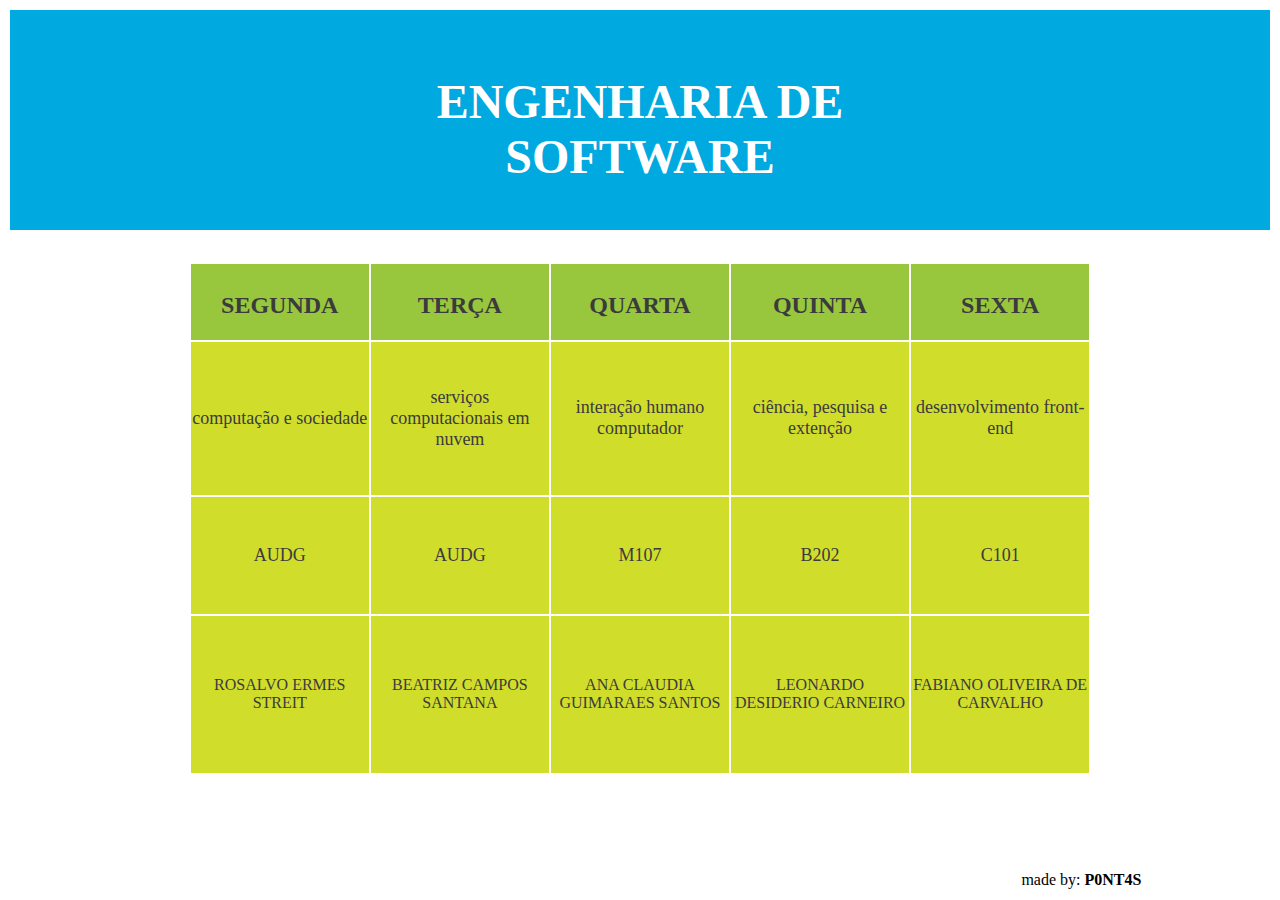
<file: Projeto1/index.html>
<html>
    <head>
        <title>Engenharia de Software</title>
    </head>

    <body>
        <table width="100%" height="100%">
            <tr height="25%" bgcolor="#00A9E0">
                <td colspan="3" width="100%"><br><font color="ffffff" size="5"><h1 align="center">ENGENHARIA DE<br>SOFTWARE</h1></font></td> <!-- TÍTULO -->
            </tr>
            <tr height="65%">
                <td></td>

                <td width="80%">    <!-- CONTEÚDO -->
                    <table width="90%" height="90%" align="center">
                        <tr height="15%" bgcolor="#98C73D"> <!-- DIA -->
                            <td width="20%" align="center" valign="bottom"><h2><font color="3B3B3D">SEGUNDA</font></h2></td>
                            <td width="20%" align="center" valign="bottom"><h2><font color="3B3B3D">TERÇA</font></h2></td>
                            <td width="20%" align="center" valign="bottom"><h2><font color="3B3B3D">QUARTA</font></h2></td>
                            <td width="20%" align="center" valign="bottom"><h2><font color="3B3B3D">QUINTA</font></h2></td>
                            <td width="20%" align="center" valign="bottom"><h2><font color="3B3B3D">SEXTA</font></h2></td>
                        </tr>

                        <tr height="30%" align="center" bgcolor="#D0DD2B">  <!-- MATÉRIA -->
                            <td><font size="4" color="3B3B3D">computação e sociedade</font></td>
                            <td><font size="4" color="3B3B3D">serviços computacionais em nuvem</font></td>
                            <td><font size="4" color="3B3B3D">interação humano computador</font></td>
                            <td><font size="4" color="3B3B3D">ciência, pesquisa e extenção</font></td>
                            <td><font size="4" color="3B3B3D">desenvolvimento front-end</font></td>
                        </tr>

                        <tr height="23%" align="center" bgcolor="#D0DD2B">  <!-- SALA -->
                            <td><font size="4" color="3B3B3D">AUDG</font></td>
                            <td><font size="4" color="3B3B3D">AUDG</font></td>
                            <td><font size="4" color="3B3B3D">M107</font></td>
                            <td><font size="4" color="3B3B3D">B202</font></td>
                            <td><font size="4" color="3B3B3D">C101</font></td>
                        </tr>
                        <tr align="center" bgcolor="#D0DD2B">   <!-- PROFESSOR(A) -->
                            <td><font color="3B3B3D">ROSALVO ERMES STREIT</font></td>
                            <td><font color="3B3B3D">BEATRIZ CAMPOS SANTANA</font></td>
                            <td><font color="3B3B3D">ANA CLAUDIA GUIMARAES SANTOS</font></td>
                            <td><font color="3B3B3D">LEONARDO DESIDERIO CARNEIRO</font></td>
                            <td><font color="3B3B3D">FABIANO OLIVEIRA DE CARVALHO</font></td>
                        </tr>

                    </Table></td> 
                <td></td>
            </tr>
            <tr>
                <td></td>
                <td align="right" valign="bottom">made by: <b>P0NT4S</b></td> <!-- RODAPÉ -->
                <td></td>
            </tr>
        </table>
    </body>
</html>
</file>
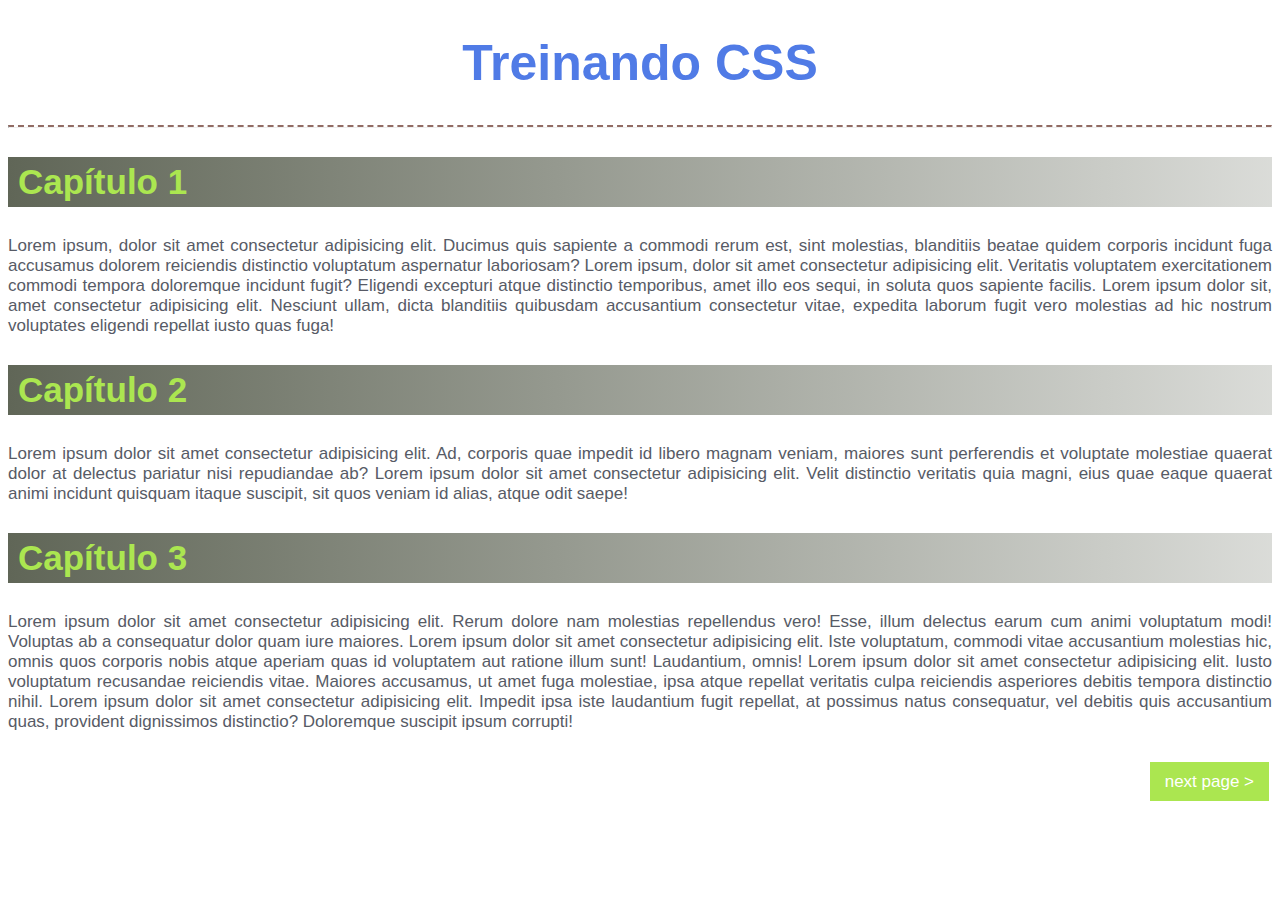
<file: Projeto2/index.html>
<!DOCTYPE html>
<html lang="en">
<head>
    <meta charset="UTF-8">
    <meta name="viewport" content="width=device-width, initial-scale=1.0">
    <title>Página 1</title>
    <link rel="stylesheet" href="style.css">
</head>
<body>
    <h1 class="titulo">Treinando CSS</h1>
    <hr>
    <h2>Capítulo 1</h2>
    <p>Lorem ipsum, dolor sit amet consectetur adipisicing elit. Ducimus quis sapiente a commodi rerum est, sint molestias, blanditiis beatae quidem corporis incidunt fuga accusamus dolorem reiciendis distinctio voluptatum aspernatur laboriosam? Lorem ipsum, dolor sit amet consectetur adipisicing elit. Veritatis voluptatem exercitationem commodi tempora doloremque incidunt fugit? Eligendi excepturi atque distinctio temporibus, amet illo eos sequi, in soluta quos sapiente facilis. Lorem ipsum dolor sit, amet consectetur adipisicing elit. Nesciunt ullam, dicta blanditiis quibusdam accusantium consectetur vitae, expedita laborum fugit vero molestias ad hic nostrum voluptates eligendi repellat iusto quas fuga!</p>
    <h2>Capítulo 2</h2>
    <p>Lorem ipsum dolor sit amet consectetur adipisicing elit. Ad, corporis quae impedit id libero magnam veniam, maiores sunt perferendis et voluptate molestiae quaerat dolor at delectus pariatur nisi repudiandae ab? Lorem ipsum dolor sit amet consectetur adipisicing elit. Velit distinctio veritatis quia magni, eius quae eaque quaerat animi incidunt quisquam itaque suscipit, sit quos veniam id alias, atque odit saepe!</p>
    <h2>Capítulo 3</h2>
    <p>Lorem ipsum dolor sit amet consectetur adipisicing elit. Rerum dolore nam molestias repellendus vero! Esse, illum delectus earum cum animi voluptatum modi! Voluptas ab a consequatur dolor quam iure maiores. Lorem ipsum dolor sit amet consectetur adipisicing elit. Iste voluptatum, commodi vitae accusantium molestias hic, omnis quos corporis nobis atque aperiam quas id voluptatem aut ratione illum sunt! Laudantium, omnis! Lorem ipsum dolor sit amet consectetur adipisicing elit. Iusto voluptatum recusandae reiciendis vitae. Maiores accusamus, ut amet fuga molestiae, ipsa atque repellat veritatis culpa reiciendis asperiores debitis tempora distinctio nihil. Lorem ipsum dolor sit amet consectetur adipisicing elit. Impedit ipsa iste laudantium fugit repellat, at possimus natus consequatur, vel debitis quis accusantium quas, provident dignissimos distinctio? Doloremque suscipit ipsum corrupti!</p>
    
    <br>
    <table width="100%">
        <tr>
            <td></td>
            <td style="text-align: right;"><a href="pag2.html"> next page &gt; </a></td>
        </tr>
    </table>
    
</body>
</html>
</file>
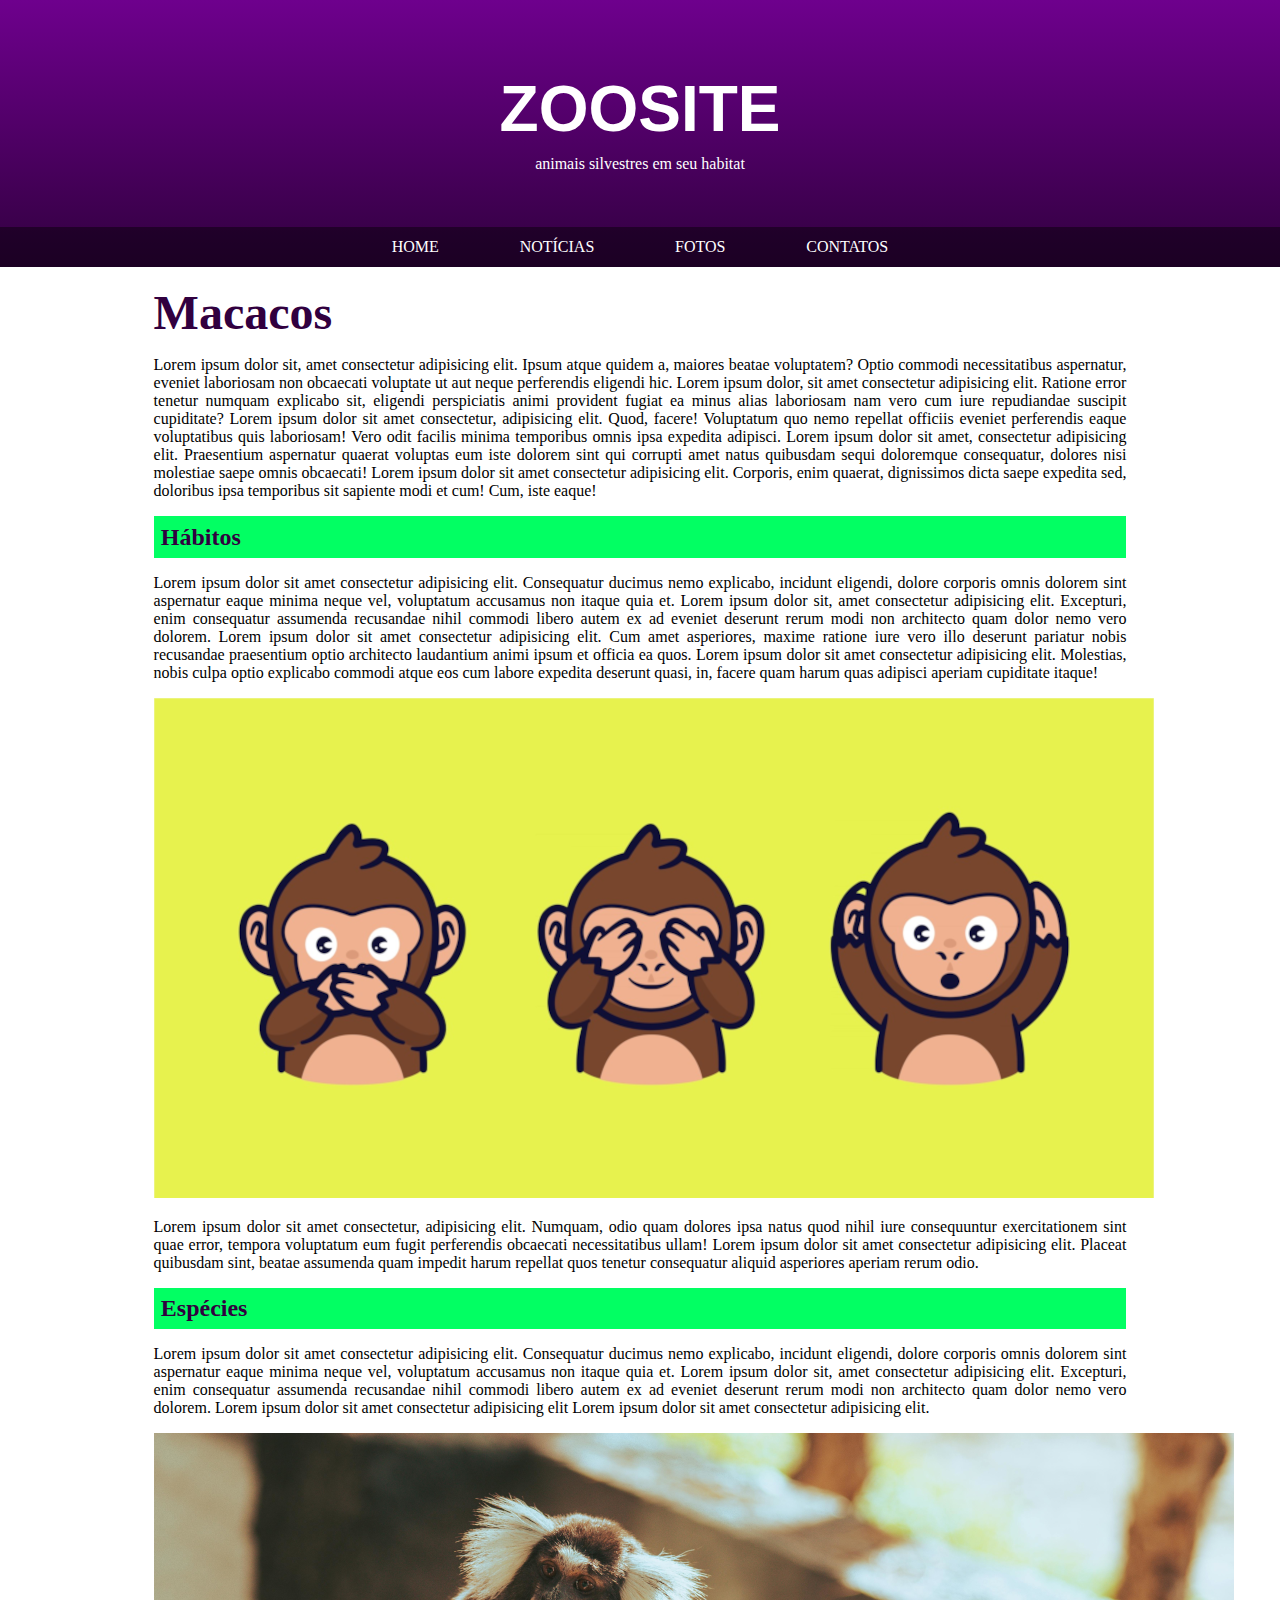
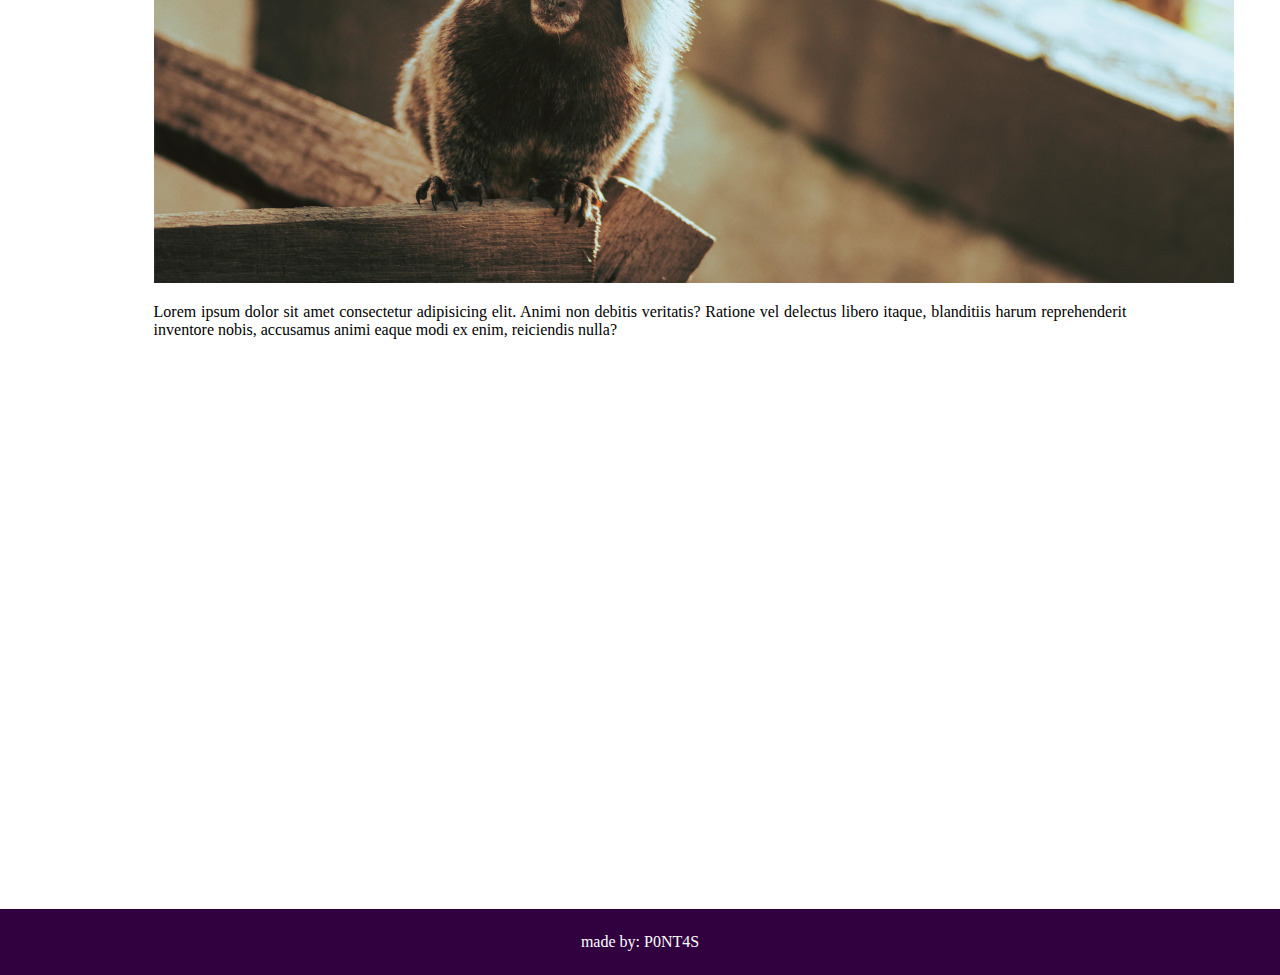
<file: Projeto3/index.html>
<!DOCTYPE html>
<html lang="pt-br">
<head>
    <meta charset="UTF-8">
    <meta name="viewport" content="width=device-width, initial-scale=1.0">
    <title>Zoosite</title>
    <link rel="stylesheet" href="style.css">
</head>
<body>
    <header>
        <h1>ZOOSITE</h1>
        <p>animais silvestres em seu habitat </p>
        <nav id="navegador">
            <a href="#">HOME</a>
            <a href="#">NOTÍCIAS</a>
            <a href="#">FOTOS</a>
            <a href="#">CONTATOS</a>
        </nav>
    </header>

    <main>
        <h1>Macacos</h1>
        <p>Lorem ipsum dolor sit, amet consectetur adipisicing elit. Ipsum atque quidem a, maiores beatae voluptatem? Optio commodi necessitatibus aspernatur, eveniet laboriosam non obcaecati voluptate ut aut neque perferendis eligendi hic. Lorem ipsum dolor, sit amet consectetur adipisicing elit. Ratione error tenetur numquam explicabo sit, eligendi perspiciatis animi provident fugiat ea minus alias laboriosam nam vero cum iure repudiandae suscipit cupiditate? Lorem ipsum dolor sit amet consectetur, adipisicing elit. Quod, facere! Voluptatum quo nemo repellat officiis eveniet perferendis eaque voluptatibus quis laboriosam! Vero odit facilis minima temporibus omnis ipsa expedita adipisci. Lorem ipsum dolor sit amet, consectetur adipisicing elit. Praesentium aspernatur quaerat voluptas eum iste dolorem sint qui corrupti amet natus quibusdam sequi doloremque consequatur, dolores nisi molestiae saepe omnis obcaecati! Lorem ipsum dolor sit amet consectetur adipisicing elit. Corporis, enim quaerat, dignissimos dicta saepe expedita sed, doloribus ipsa temporibus sit sapiente modi et cum! Cum, iste eaque!</p>
        <h2>Hábitos</h2>
        <p>Lorem ipsum dolor sit amet consectetur adipisicing elit. Consequatur ducimus nemo explicabo, incidunt eligendi, dolore corporis omnis dolorem sint aspernatur eaque minima neque vel, voluptatum accusamus non itaque quia et. Lorem ipsum dolor sit, amet consectetur adipisicing elit. Excepturi, enim consequatur assumenda recusandae nihil commodi libero autem ex ad eveniet deserunt rerum modi non architecto quam dolor nemo vero dolorem. Lorem ipsum dolor sit amet consectetur adipisicing elit. Cum amet asperiores, maxime ratione iure vero illo deserunt pariatur nobis recusandae praesentium optio architecto laudantium animi ipsum et officia ea quos. Lorem ipsum dolor sit amet consectetur adipisicing elit. Molestias, nobis culpa optio explicabo commodi atque eos cum labore expedita deserunt quasi, in, facere quam harum quas adipisci aperiam cupiditate itaque!</p>
        <picture class="imagem">
            <source media="(max-width: 900px)" srcset="img/mamacos-P.png">
            <source media="(max-width: 1200px)" srcset="img/mamacos-M.png">
            <img src="img/mamacos-G.png" alt="macacos">
        </picture>
        <p>Lorem ipsum dolor sit amet consectetur, adipisicing elit. Numquam, odio quam dolores ipsa natus quod nihil iure consequuntur exercitationem sint quae error, tempora voluptatum eum fugit perferendis obcaecati necessitatibus ullam! Lorem ipsum dolor sit amet consectetur adipisicing elit. Placeat quibusdam sint, beatae assumenda quam impedit harum repellat quos tenetur consequatur aliquid asperiores aperiam rerum odio.</p>
        <h2>Espécies</h2>
        <p>Lorem ipsum dolor sit amet consectetur adipisicing elit. Consequatur ducimus nemo explicabo, incidunt eligendi, dolore corporis omnis dolorem sint aspernatur eaque minima neque vel, voluptatum accusamus non itaque quia et. Lorem ipsum dolor sit, amet consectetur adipisicing elit. Excepturi, enim consequatur assumenda recusandae nihil commodi libero autem ex ad eveniet deserunt rerum modi non architecto quam dolor nemo vero dolorem. Lorem ipsum dolor sit amet consectetur adipisicing elit Lorem ipsum dolor sit amet consectetur adipisicing elit.</p>
        <picture class="imagem">
            <source media="(max-width: 930px)" srcset="img/macaquinho-P.png">
            <source media="(max-width: 1200px)" srcset="img/macaquinho-M.png">
            <img src="img/macaquinho-G.png" alt="macaquinho">
        </picture>
        <p>Lorem ipsum dolor sit amet consectetur adipisicing elit. Animi non debitis veritatis? Ratione vel delectus libero itaque, blanditiis harum reprehenderit inventore nobis, accusamus animi eaque modi ex enim, reiciendis nulla?</p>
        <iframe width="99%" height="550" src="https://www.youtube.com/embed/7B6FkBqkZ1g?si=LpcMRfD33sPISgQU" title="YouTube video player" frameborder="0" allow="accelerometer; autoplay; clipboard-write; encrypted-media; gyroscope; picture-in-picture; web-share" referrerpolicy="strict-origin-when-cross-origin" allowfullscreen></iframe>
    </main>

    <footer>made by: P0NT4S</footer>
</body>
</html>
</file>
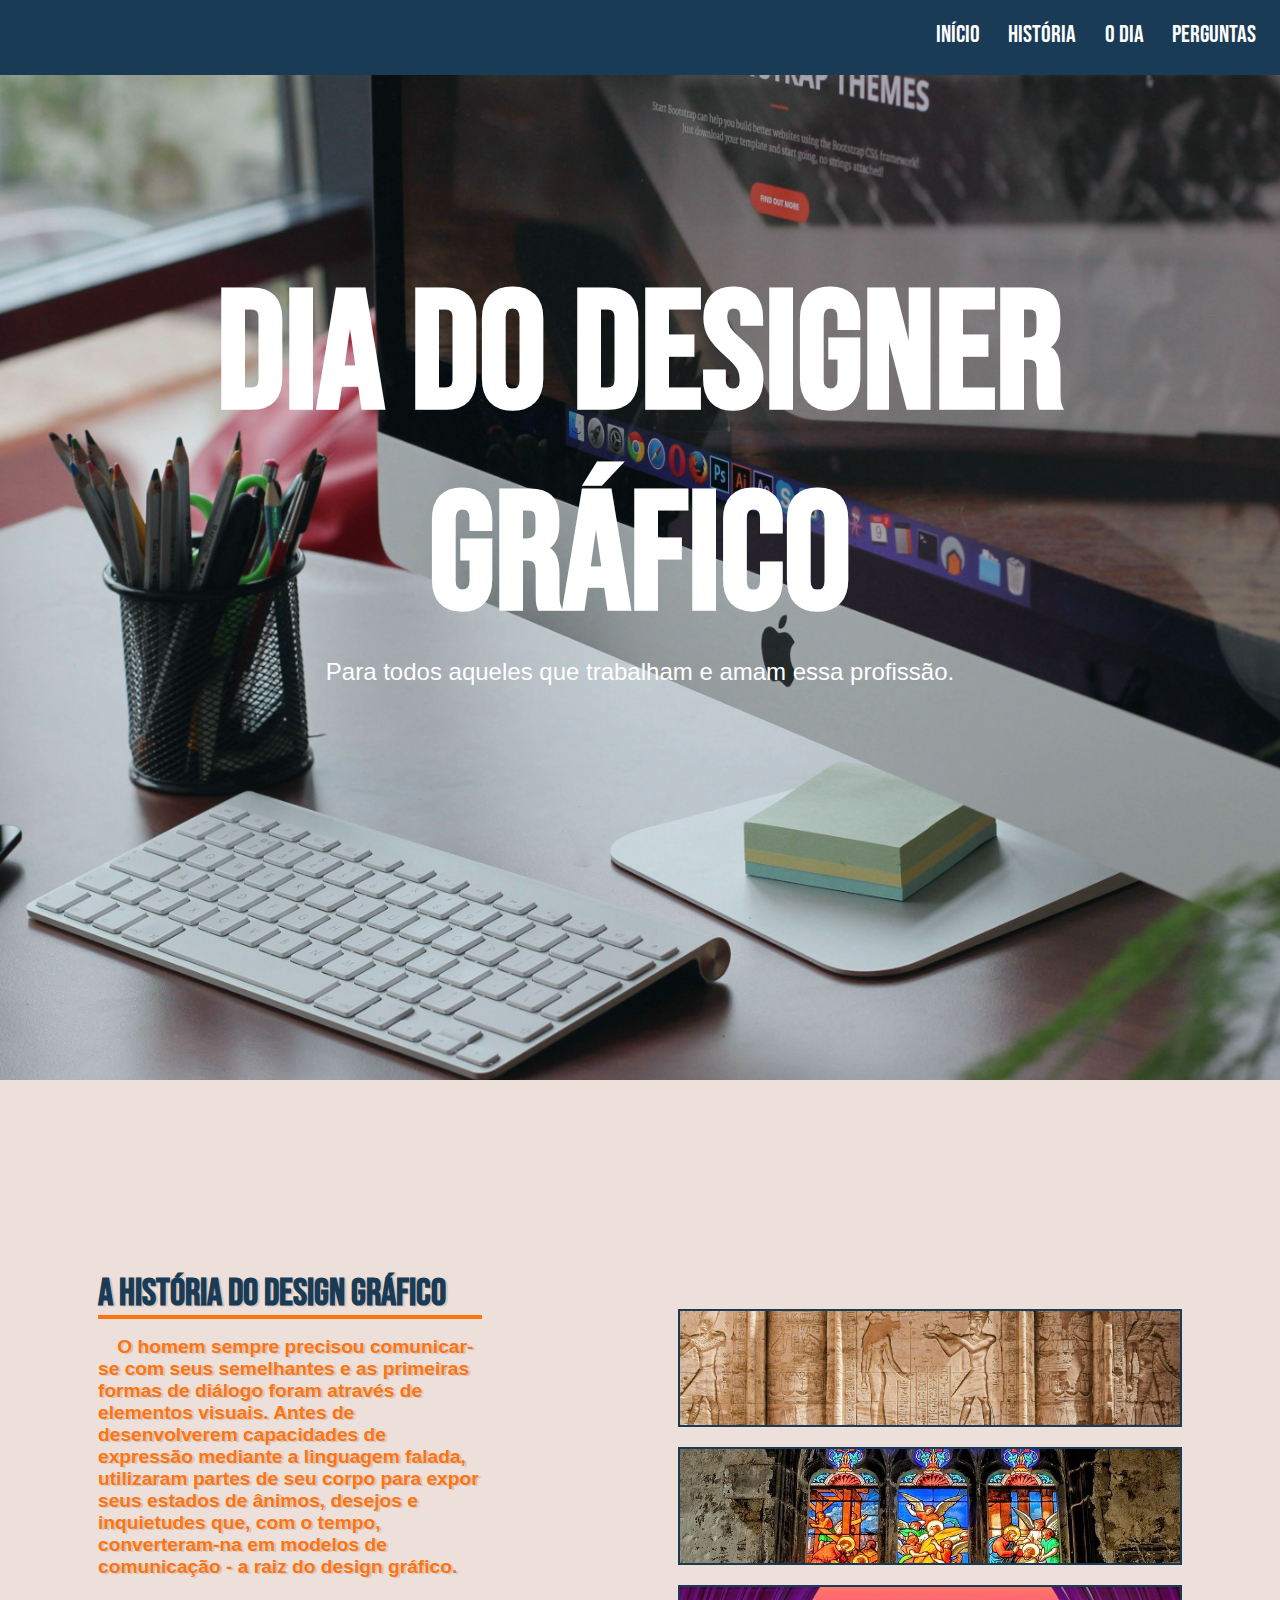
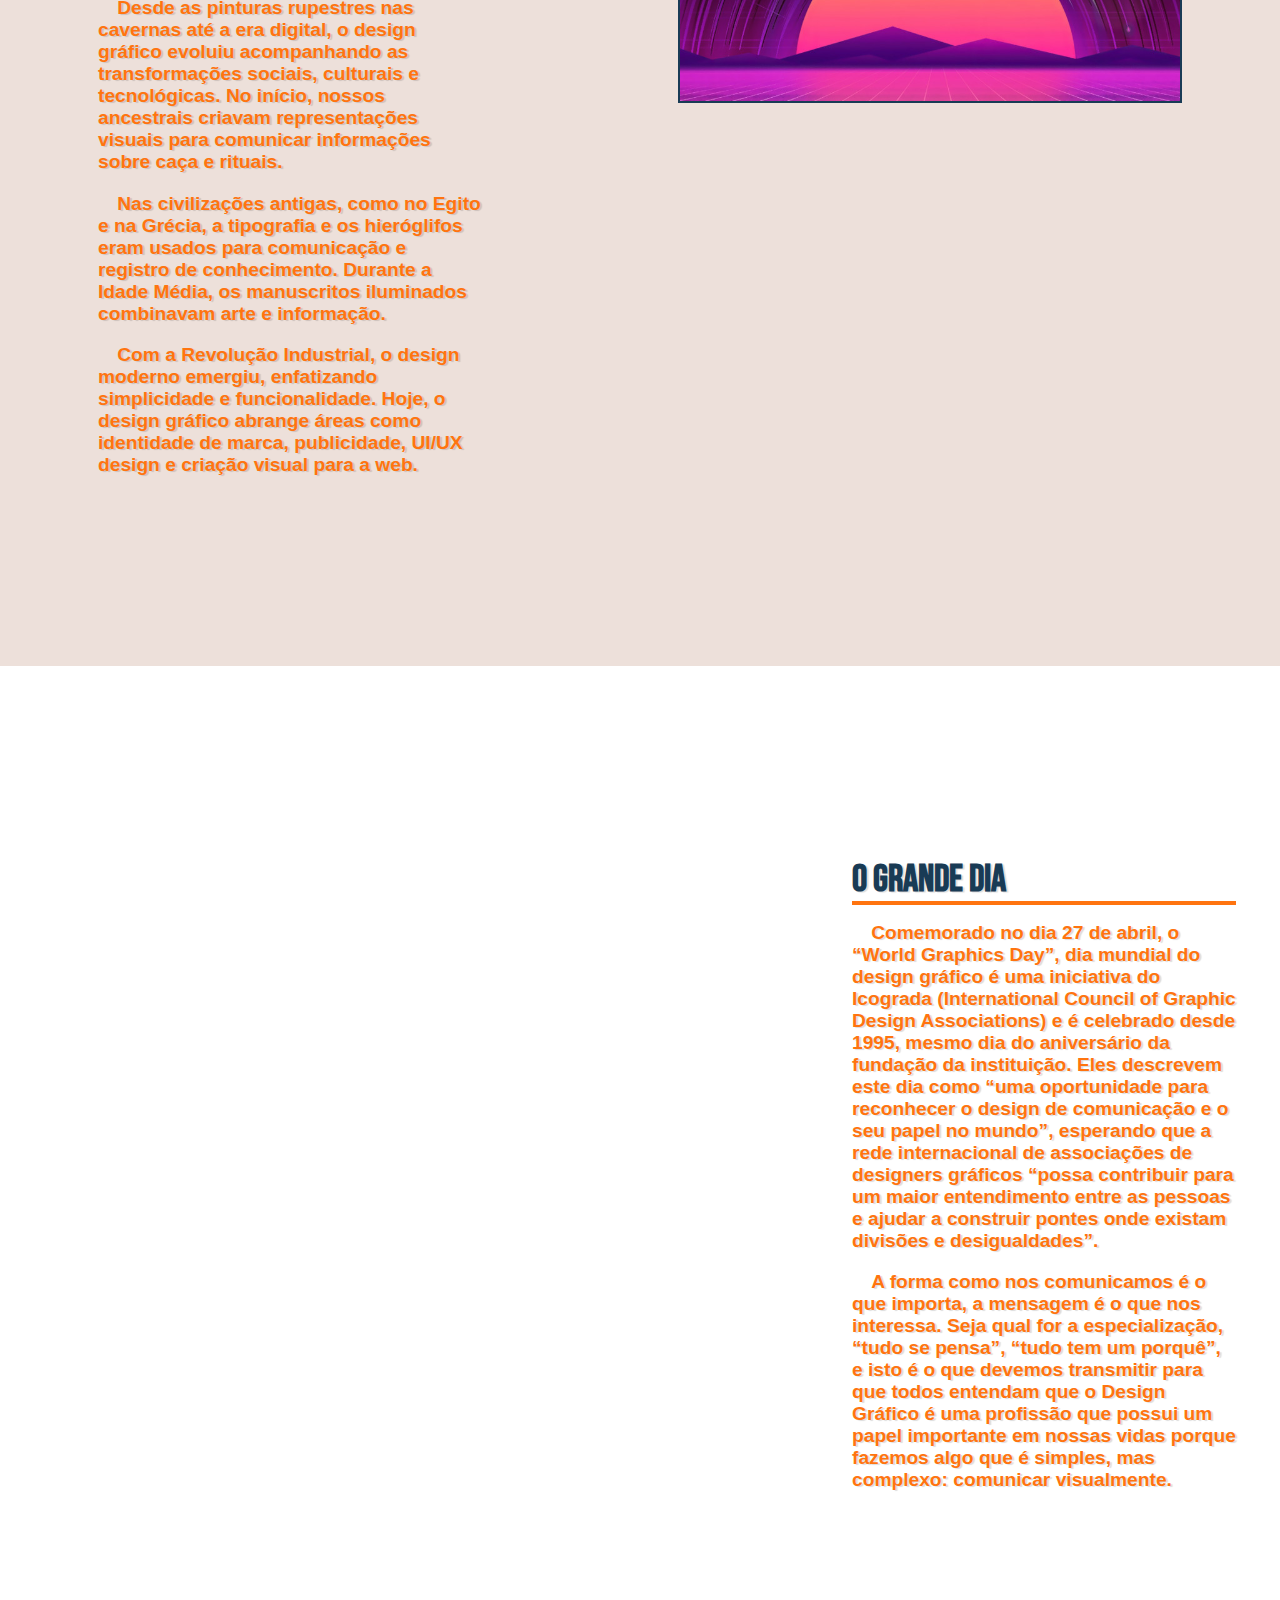
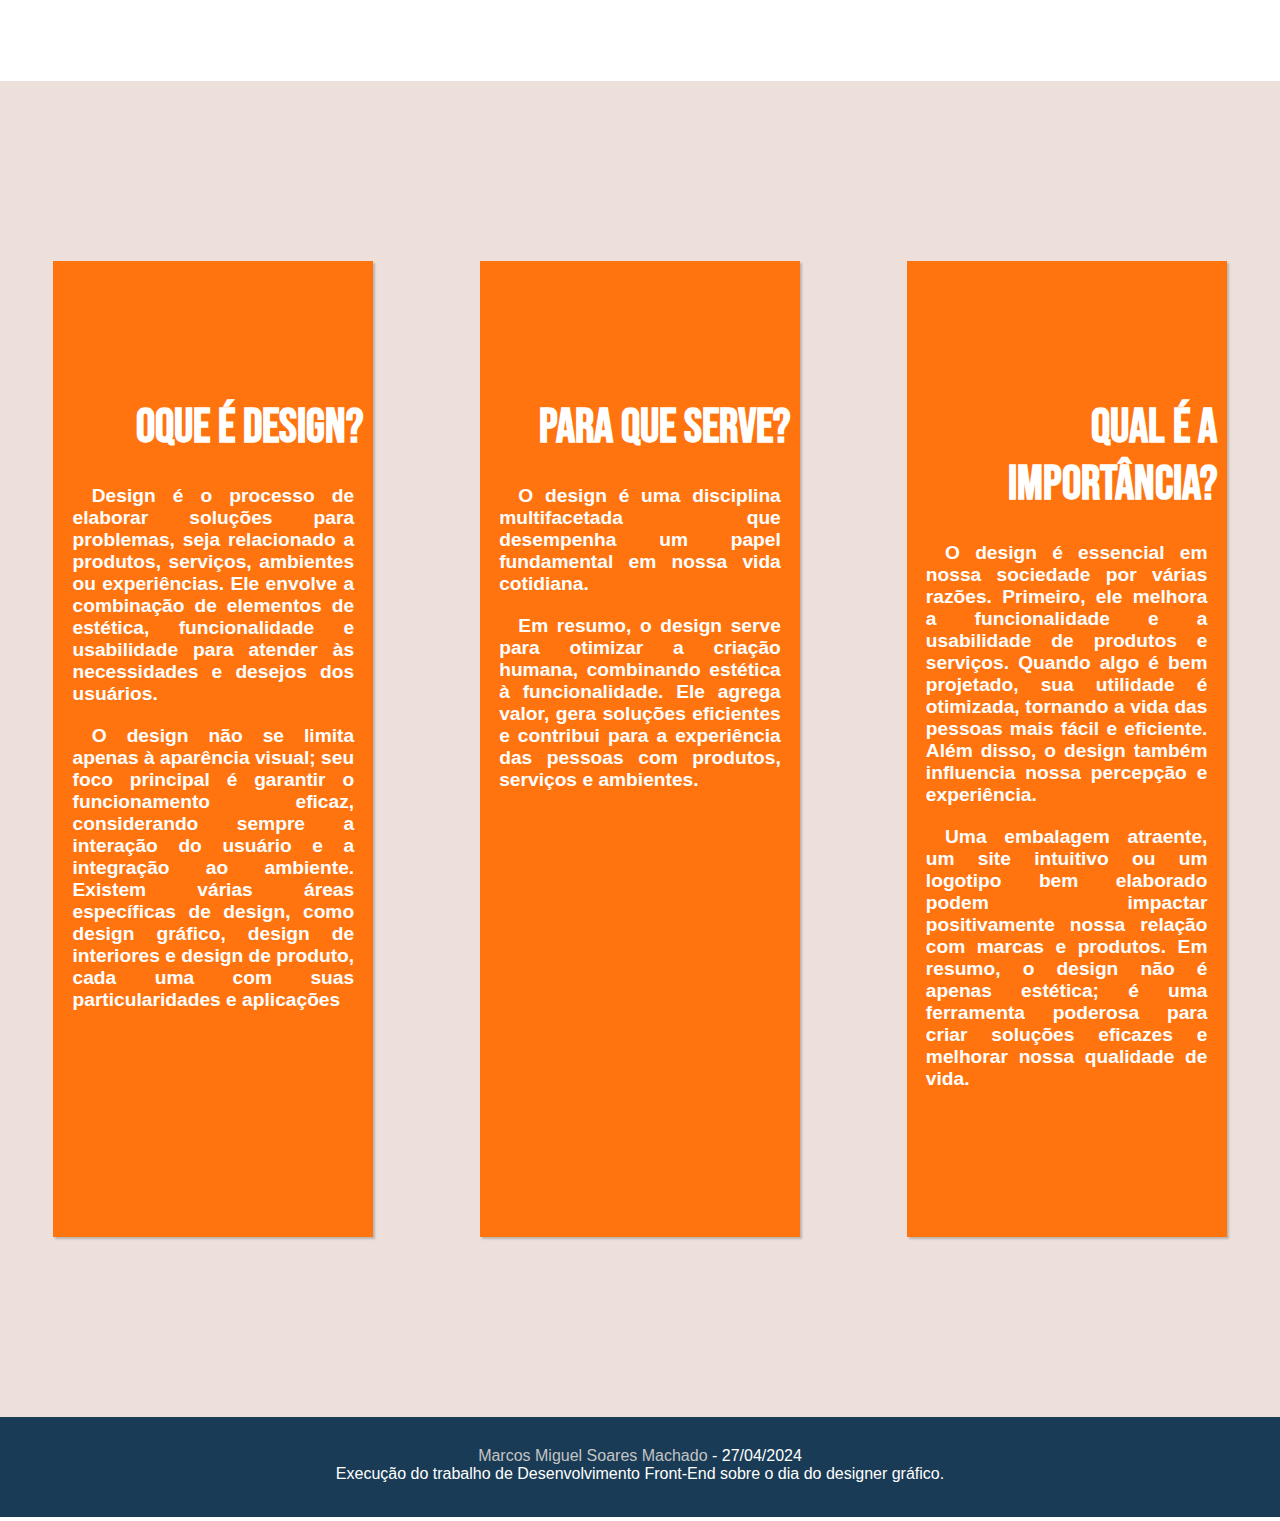
<file: Projeto5-DiaDoDesign/index.html>
<!DOCTYPE html>
<html lang="pt-bt">

<head>
    <meta charset="UTF-8">
    <meta name="viewport" content="width=device-width, initial-scale=1.0">
    <title>Design Day</title>
    <link rel="stylesheet" href="mainstyle.css">
    <link rel="stylesheet" href="indexstyle.css">
</head>

<body>
    <header>
        <iframe src="header.html" frameborder="0" width="100%" height="75px" id="cabecalho" scrolling="no"></iframe>
        
        <div id="baner">
            <div class="banner-shadow">
                <h1>DIA DO DESIGNER GRÁFICO</h1>
                <p>Para todos aqueles que trabalham e amam essa profissão.</p>
            </div>
        </div>
    </header>

    <main>
        <section id="sec1" class="secoes">
            <div id="txtsec1" class="texto">
                <h1>A história do design gráfico</h1>
                <p>O homem sempre precisou comunicar-se com seus semelhantes e as primeiras formas de diálogo foram através de elementos visuais. Antes de desenvolverem capacidades de expressão mediante a linguagem falada, utilizaram partes de seu corpo para expor seus estados de ânimos, desejos e inquietudes que, com o tempo, converteram-na em modelos de comunicação - a raiz do design gráfico.</p>
                <p>Desde as pinturas rupestres nas cavernas até a era digital, o design gráfico evoluiu acompanhando as transformações sociais, culturais e tecnológicas. No início, nossos ancestrais criavam representações visuais para comunicar informações sobre caça e rituais.</p>
                <p>Nas civilizações antigas, como no Egito e na Grécia, a tipografia e os hieróglifos eram usados para comunicação e registro de conhecimento. Durante a Idade Média, os manuscritos iluminados combinavam arte e informação.</p>
                <p>Com a Revolução Industrial, o design moderno emergiu, enfatizando simplicidade e funcionalidade. Hoje, o design gráfico abrange áreas como identidade de marca, publicidade, UI/UX design e criação visual para a web.</p>
            </div>
            <div class="imagens" id="imgsec1">
                <div style="background-image: url(IMG/hieroglifo.jpg);"></div>
                <div style="background-image: url(IMG/church-glass.JPG)"></div>
                <div style="background-image: url(IMG/vaporwave.JPG);"></div>
            </div>
        </section>

        <section id="sec2" class="secoes">
            <div class="imagens" id="imgsec2">
                <iframe width="720px" height="460px" src="https://www.youtube.com/embed/ryTRAGvsrP0?si=sPxdn-j-lw-E8Z0f" title="YouTube video player" frameborder="0" allow="accelerometer; autoplay; clipboard-write; encrypted-media; gyroscope; picture-in-picture; web-share" referrerpolicy="strict-origin-when-cross-origin" allowfullscreen></iframe>
            </div>
            <div id="txtsec2" class="texto">
                <h1>O grande dia</h1>
                <p>Comemorado no dia 27 de abril, o “World Graphics Day”, dia mundial do design gráfico é uma iniciativa do Icograda (International Council of Graphic Design Associations) e é celebrado desde 1995, mesmo dia do aniversário da fundação da instituição. Eles descrevem este dia como “uma oportunidade para reconhecer o design de comunicação e o seu papel no mundo”, esperando que a rede internacional de associações de designers gráficos “possa contribuir para um maior entendimento entre as pessoas e ajudar a construir pontes onde existam divisões e desigualdades”.</p>
                <p>A forma como nos comunicamos é o que importa, a mensagem é o que nos interessa. Seja qual for a especialização, “tudo se pensa”, “tudo tem um porquê”, e isto é o que devemos transmitir para que todos entendam que o Design Gráfico é uma profissão que possui um papel importante em nossas vidas porque fazemos algo que é simples, mas complexo: comunicar visualmente.</p>
            </div>
        </section>

        <section id="seccaixas" class="secoes">
                <div id="caixa1" class="caixas">
                    <h2>Oque é design?</h2>
                    <p>Design é o processo de elaborar soluções para problemas, seja relacionado a produtos, serviços, ambientes ou experiências. Ele envolve a combinação de elementos de estética, funcionalidade e usabilidade para atender às necessidades e desejos dos usuários.</p>
                    <p>O design não se limita apenas à aparência visual; seu foco principal é garantir o funcionamento eficaz, considerando sempre a interação do usuário e a integração ao ambiente. Existem várias áreas específicas de design, como design gráfico, design de interiores e design de produto, cada uma com suas particularidades e aplicações</p>
                </div>
                <div id="caixa2" class="caixas">
                    <h2>Para que serve?</h2>
                    <p>O design é uma disciplina multifacetada que desempenha um papel fundamental em nossa vida cotidiana. </p>
                    <p>Em resumo, o design serve para otimizar a criação humana, combinando estética à funcionalidade. Ele agrega valor, gera soluções eficientes e contribui para a experiência das pessoas com produtos, serviços e ambientes.</p>
                </div>
                <div id="caixa3" class="caixas">
                    <h2>Qual é a importância?</h2>
                    <p>O design é essencial em nossa sociedade por várias razões. Primeiro, ele melhora a funcionalidade e a usabilidade de produtos e serviços. Quando algo é bem projetado, sua utilidade é otimizada, tornando a vida das pessoas mais fácil e eficiente. Além disso, o design também influencia nossa percepção e experiência.</p>
                    <p>Uma embalagem atraente, um site intuitivo ou um logotipo bem elaborado podem impactar positivamente nossa relação com marcas e produtos. Em resumo, o design não é apenas estética; é uma ferramenta poderosa para criar soluções eficazes e melhorar nossa qualidade de vida.</p>
                </div>
        </section>
    </main>

    <footer>
        <iframe src="footer.html" frameborder="0" width="100%" height="100px" id="rodape" scrolling="no"></iframe>
    </footer>
</body>
</html>
</file>
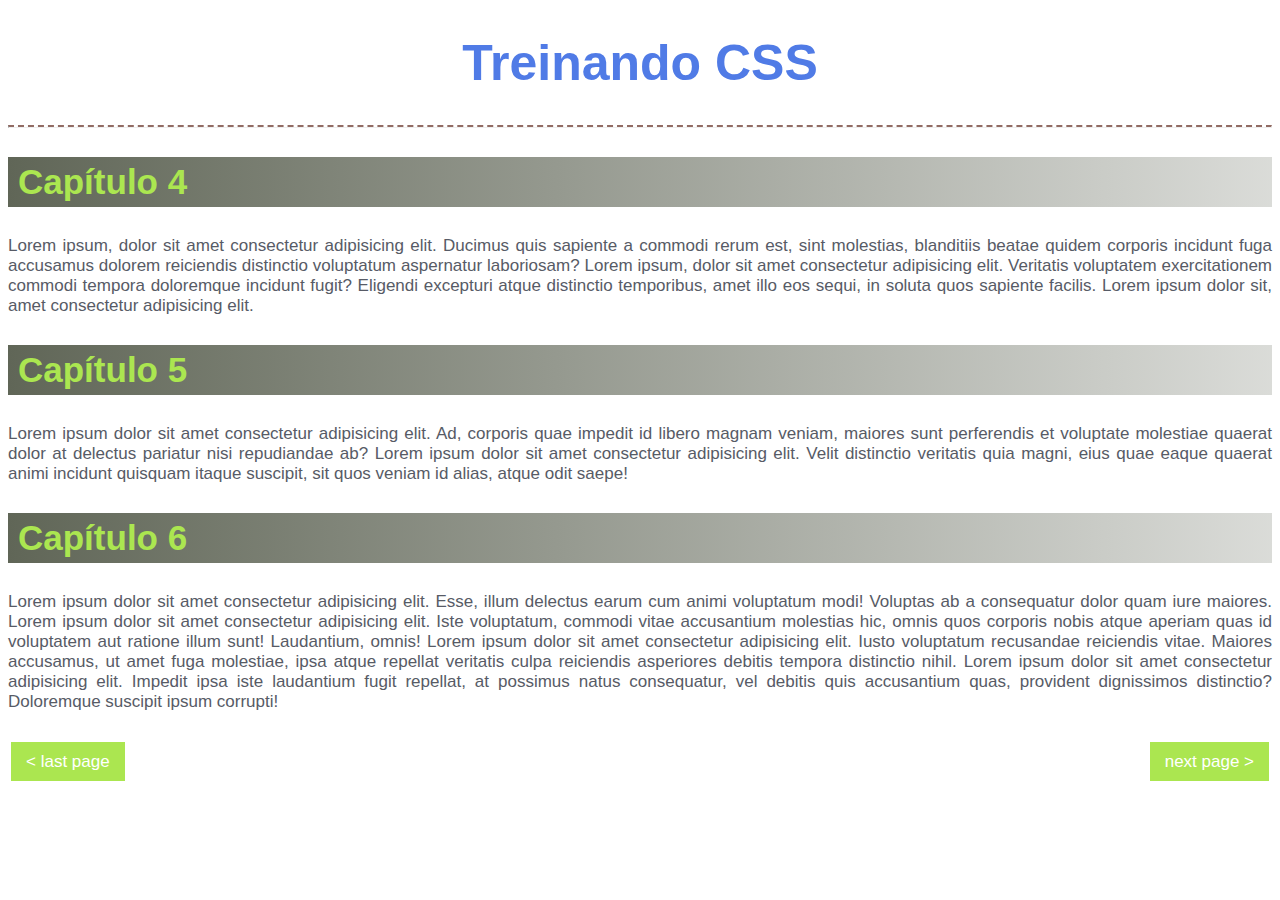
<file: Projeto2/pag2.html>
<!DOCTYPE html>
<html lang="en">
<head>
    <meta charset="UTF-8">
    <meta name="viewport" content="width=device-width, initial-scale=1.0">
    <title>Página 2</title>
    <link rel="stylesheet" href="style.css">
</head>
<body>
    <h1 class="titulo">Treinando CSS</h1>
    <hr>
    <h2>Capítulo 4</h2>
    <p>Lorem ipsum, dolor sit amet consectetur adipisicing elit. Ducimus quis sapiente a commodi rerum est, sint molestias, blanditiis beatae quidem corporis incidunt fuga accusamus dolorem reiciendis distinctio voluptatum aspernatur laboriosam? Lorem ipsum, dolor sit amet consectetur adipisicing elit. Veritatis voluptatem exercitationem commodi tempora doloremque incidunt fugit? Eligendi excepturi atque distinctio temporibus, amet illo eos sequi, in soluta quos sapiente facilis. Lorem ipsum dolor sit, amet consectetur adipisicing elit.</p>
    <h2>Capítulo 5</h2>
    <p>Lorem ipsum dolor sit amet consectetur adipisicing elit. Ad, corporis quae impedit id libero magnam veniam, maiores sunt perferendis et voluptate molestiae quaerat dolor at delectus pariatur nisi repudiandae ab? Lorem ipsum dolor sit amet consectetur adipisicing elit. Velit distinctio veritatis quia magni, eius quae eaque quaerat animi incidunt quisquam itaque suscipit, sit quos veniam id alias, atque odit saepe!</p>
    <h2>Capítulo 6</h2>
    <p>Lorem ipsum dolor sit amet consectetur adipisicing elit. Esse, illum delectus earum cum animi voluptatum modi! Voluptas ab a consequatur dolor quam iure maiores. Lorem ipsum dolor sit amet consectetur adipisicing elit. Iste voluptatum, commodi vitae accusantium molestias hic, omnis quos corporis nobis atque aperiam quas id voluptatem aut ratione illum sunt! Laudantium, omnis! Lorem ipsum dolor sit amet consectetur adipisicing elit. Iusto voluptatum recusandae reiciendis vitae. Maiores accusamus, ut amet fuga molestiae, ipsa atque repellat veritatis culpa reiciendis asperiores debitis tempora distinctio nihil. Lorem ipsum dolor sit amet consectetur adipisicing elit. Impedit ipsa iste laudantium fugit repellat, at possimus natus consequatur, vel debitis quis accusantium quas, provident dignissimos distinctio? Doloremque suscipit ipsum corrupti!</p>
    
    <br>
    <table width="100%">
        <tr>
            <td style="text-align: left;"><a href="index.html"> &lt; last page </a></td>
            <td style="text-align: right;"><a href="pag3.html"> next page &gt; </a></td>
        </tr>
    </table>

</body>
</html>
</file>
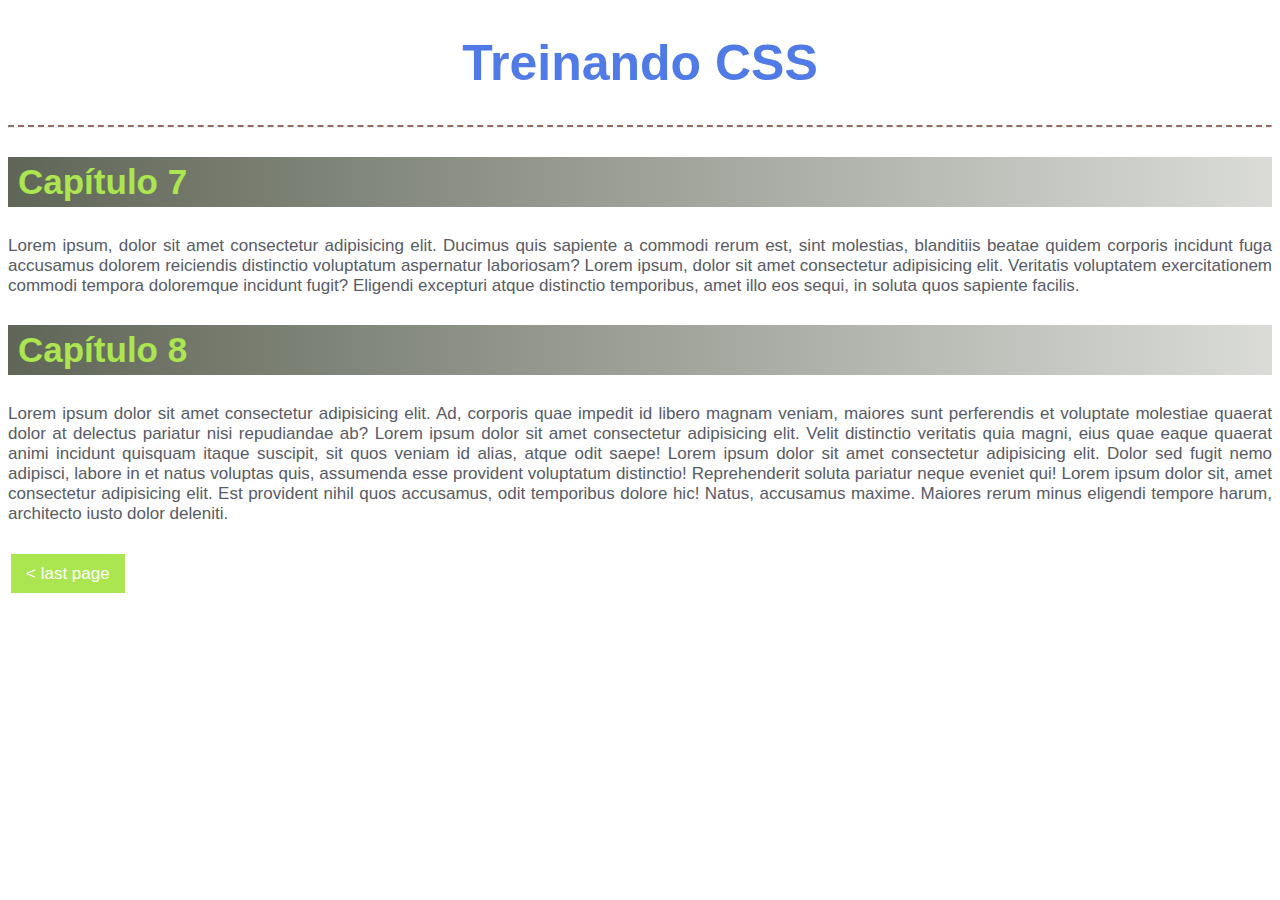
<file: Projeto2/pag3.html>
<!DOCTYPE html>
<html lang="en">
<head>
    <meta charset="UTF-8">
    <meta name="viewport" content="width=device-width, initial-scale=1.0">
    <title>Página 3</title>
    <link rel="stylesheet" href="style.css">
</head>
<body>
    <h1 class="titulo">Treinando CSS</h1>
    <hr>
    <h2>Capítulo 7</h2>
    <p>Lorem ipsum, dolor sit amet consectetur adipisicing elit. Ducimus quis sapiente a commodi rerum est, sint molestias, blanditiis beatae quidem corporis incidunt fuga accusamus dolorem reiciendis distinctio voluptatum aspernatur laboriosam? Lorem ipsum, dolor sit amet consectetur adipisicing elit. Veritatis voluptatem exercitationem commodi tempora doloremque incidunt fugit? Eligendi excepturi atque distinctio temporibus, amet illo eos sequi, in soluta quos sapiente facilis.</p>
    <h2>Capítulo 8</h2>
    <p>Lorem ipsum dolor sit amet consectetur adipisicing elit. Ad, corporis quae impedit id libero magnam veniam, maiores sunt perferendis et voluptate molestiae quaerat dolor at delectus pariatur nisi repudiandae ab? Lorem ipsum dolor sit amet consectetur adipisicing elit. Velit distinctio veritatis quia magni, eius quae eaque quaerat animi incidunt quisquam itaque suscipit, sit quos veniam id alias, atque odit saepe! Lorem ipsum dolor sit amet consectetur adipisicing elit. Dolor sed fugit nemo adipisci, labore in et natus voluptas quis, assumenda esse provident voluptatum distinctio! Reprehenderit soluta pariatur neque eveniet qui! Lorem ipsum dolor sit, amet consectetur adipisicing elit. Est provident nihil quos accusamus, odit temporibus dolore hic! Natus, accusamus maxime. Maiores rerum minus eligendi tempore harum, architecto iusto dolor deleniti.</p>

    <br>
    <table width="100%">
        <tr>
            <td style="text-align: left;"><a href="pag2.html"> &lt; last page </a></td>
            <td style="text-align: right;"></td>
        </tr>
    </table>
    
</body>
</html>
</file>
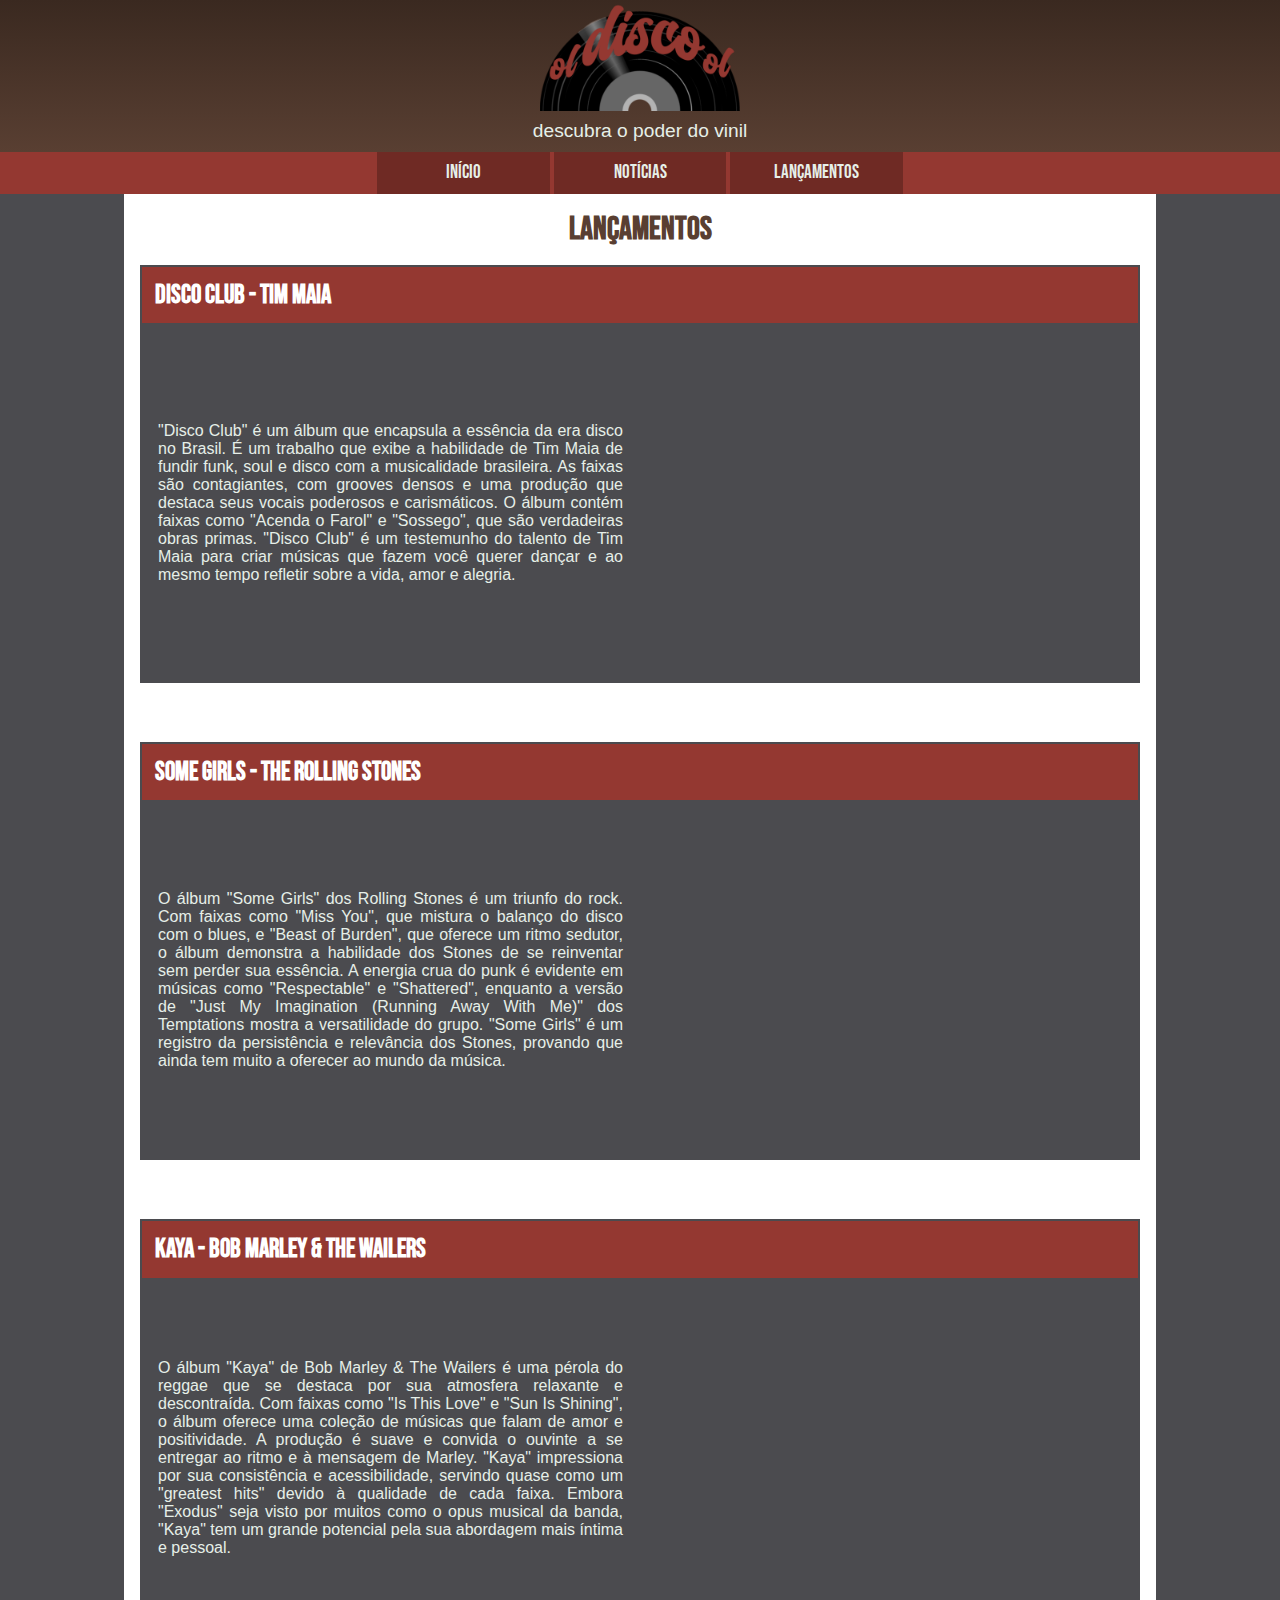
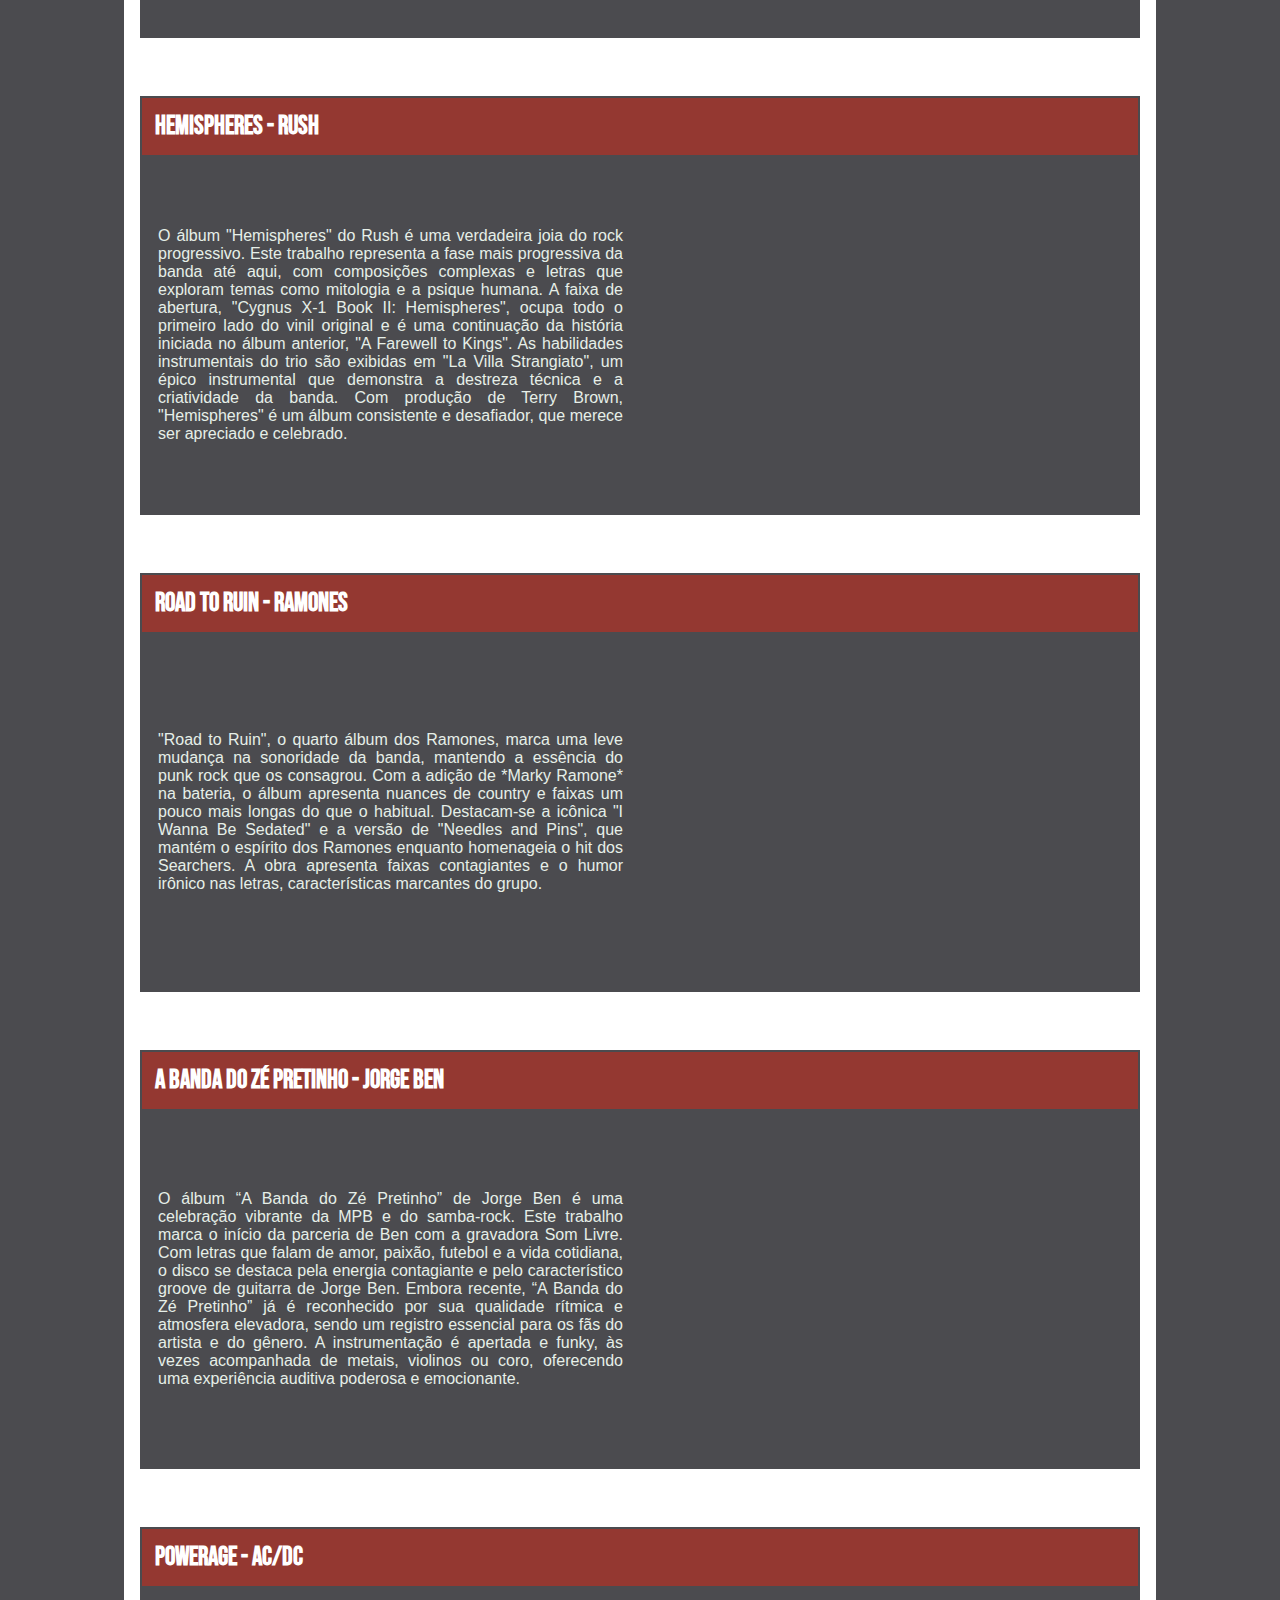
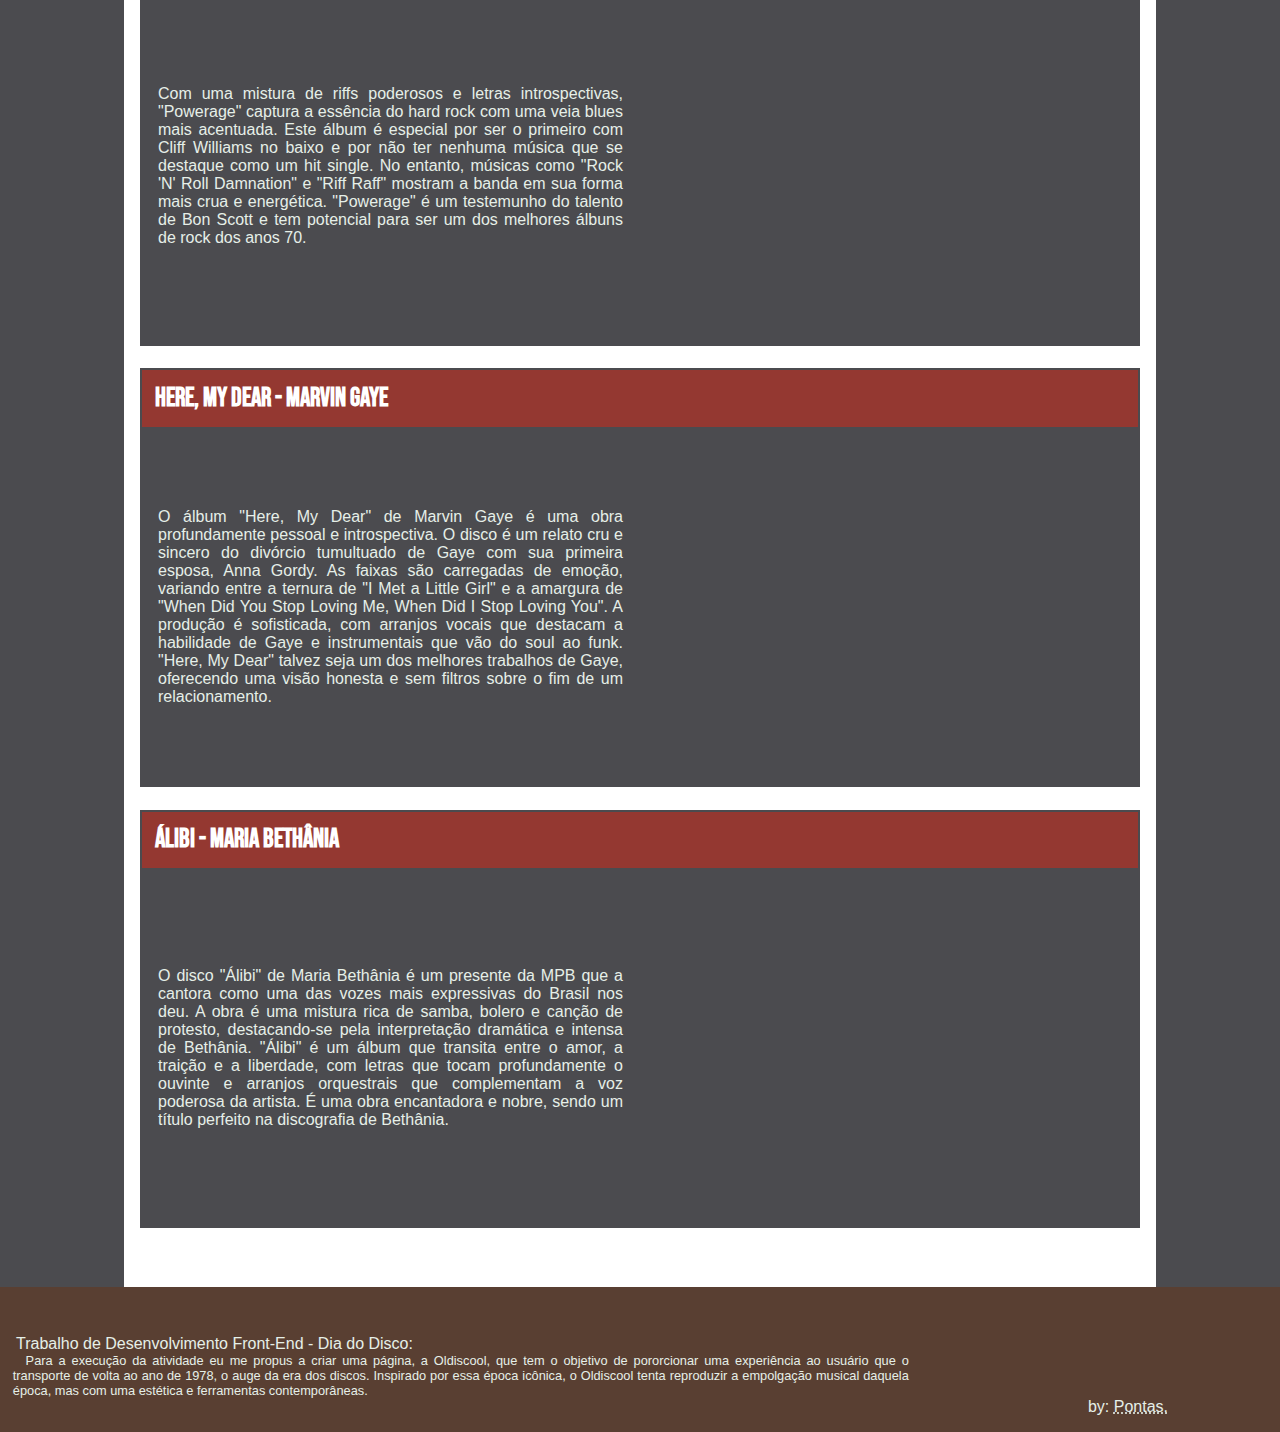
<file: Projeto4-Oldiscool/release.html>
<!DOCTYPE html>
<html lang="pt-br">
<head>
    <meta charset="UTF-8">
    <meta name="viewport" content="width=device-width, initial-scale=1.0">
    <title>Oldiscool</title>
    <link rel="stylesheet" href="style.css">
</head>

<body>
    <header> <!-- CABEÇALHO -->
            <img src="imagens/LogoOldiscool.png" alt="Logo da Oldiscool" width="200px">
        <p>descubra o poder do vinil</p>
    </header>
    <nav id="navegador">
        <a href="index.html">início</a>
        <a href="news.html">notícias</a>
        <a href="release.html">lançamentos</a>
    </nav>

    <main> <!-- CONTEÚDO -->
        <h1 style="text-align: center;">Lançamentos</h1>
        
        <table class="release-block"> <!-- BLOCO DO LANÇAMENTO -->
            <tr>
                <td colspan="2" > <!-- TÍTULO -->
                    <h1 class="titulo-release">Disco Club - Tim Maia </h1></td>
            </tr>
            <tr>
                <!-- REVIEW -->
                <td class="txt-release"><p>"Disco Club" é um álbum que encapsula a essência da era disco no Brasil. É um trabalho que exibe a habilidade de Tim Maia de fundir funk, soul e disco com a musicalidade brasileira. As faixas são contagiantes, com grooves densos e uma produção que destaca seus vocais poderosos e carismáticos. O álbum contém faixas como "Acenda o Farol" e "Sossego", que são verdadeiras obras primas. "Disco Club" é um testemunho do talento de Tim Maia para criar músicas que fazem você querer dançar e ao mesmo tempo refletir sobre a vida, amor e alegria.</p></td>
                <!-- REPRODUÇÃO -->
                <td class="vid-news" width="50%">
                    <iframe style="border-radius:12px" src="https://open.spotify.com/embed/album/5D5OGW1c4enqcI9fqs1XWt?utm_source=generator&theme=0" width="100%" height="352" frameBorder="0" allowfullscreen="" allow="autoplay; clipboard-write; encrypted-media; fullscreen; picture-in-picture" loading="lazy"></iframe>
                </td>
            </tr>
        </table>
       <br><br>

       <table class="release-block">
        <tr>
            <td colspan="2" ><h1 class="titulo-release">Some Girls - The Rolling Stones</h1></td>
        </tr>
        <tr>
            <td class="txt-release"><p>O álbum "Some Girls" dos Rolling Stones é um triunfo do rock. Com faixas como "Miss You", que mistura o balanço do disco com o blues, e "Beast of Burden", que oferece um ritmo sedutor, o álbum demonstra a habilidade dos Stones de se reinventar sem perder sua essência. A energia crua do punk é evidente em músicas como "Respectable" e "Shattered", enquanto a versão de "Just My Imagination (Running Away With Me)" dos Temptations mostra a versatilidade do grupo. "Some Girls" é um registro da persistência e relevância dos Stones, provando que ainda tem muito a oferecer ao mundo da música.</p></td>
            <td class="vid-news" width="50%">
                <iframe style="border-radius:12px" src="https://open.spotify.com/embed/album/1Jv2AqzhgsduUik2p4k3cS?utm_source=generator&theme=0" width="100%" height="352" frameBorder="0" allowfullscreen="" allow="autoplay; clipboard-write; encrypted-media; fullscreen; picture-in-picture" loading="lazy"></iframe>
            </td>
        </tr>
    </table>
   <br><br>

       <table class="release-block">
        <tr>
            <td colspan="2" ><h1 class="titulo-release">Kaya - Bob Marley & The Wailers</h1></td>
        </tr>
        <tr>
            <td class="txt-release"><p>O álbum "Kaya" de Bob Marley & The Wailers é uma pérola do reggae que se destaca por sua atmosfera relaxante e descontraída. Com faixas como "Is This Love" e "Sun Is Shining", o álbum oferece uma coleção de músicas que falam de amor e positividade. A produção é suave e convida o ouvinte a se entregar ao ritmo e à mensagem de Marley. "Kaya" impressiona por sua consistência e acessibilidade, servindo quase como um "greatest hits" devido à qualidade de cada faixa. Embora "Exodus" seja visto por muitos como o opus musical da banda, "Kaya" tem um grande potencial pela sua abordagem mais íntima e pessoal.</p></td>
            <td class="vid-news" width="50%">
                <iframe style="border-radius:12px" src="https://open.spotify.com/embed/album/13dXX35pYjr8FqRla40K2a?utm_source=generator&theme=0" width="100%" height="352" frameBorder="0" allowfullscreen="" allow="autoplay; clipboard-write; encrypted-media; fullscreen; picture-in-picture" loading="lazy"></iframe>
            </td>
        </tr>
    </table>
   <br><br>

       <table class="release-block">
        <tr>
            <td colspan="2" ><h1 class="titulo-release">Hemispheres - Rush</h1></td>
        </tr>
        <tr>
            <td class="txt-release"><p>O álbum "Hemispheres" do Rush é uma verdadeira joia do rock progressivo. Este trabalho representa a fase mais progressiva da banda até aqui, com composições complexas e letras que exploram temas como mitologia e a psique humana. A faixa de abertura, "Cygnus X-1 Book II: Hemispheres", ocupa todo o primeiro lado do vinil original e é uma continuação da história iniciada no álbum anterior, "A Farewell to Kings". As habilidades instrumentais do trio são exibidas em "La Villa Strangiato", um épico instrumental que demonstra a destreza técnica e a criatividade da banda. Com produção de Terry Brown, "Hemispheres" é um álbum consistente e desafiador, que merece ser apreciado e celebrado.</p></td>
            <td class="vid-news" width="50%">
                <iframe style="border-radius:12px" src="https://open.spotify.com/embed/album/2vrM9ltjKIvNg3nkwXoJuc?utm_source=generator&theme=0" width="100%" height="352" frameBorder="0" allowfullscreen="" allow="autoplay; clipboard-write; encrypted-media; fullscreen; picture-in-picture" loading="lazy"></iframe>
            </td>
        </tr>
    </table>
   <br><br>

       <table class="release-block">
        <tr>
            <td colspan="2" ><h1 class="titulo-release">Road to Ruin - Ramones </h1></td>
        </tr>
        <tr>
            <td class="txt-release"><p>"Road to Ruin", o quarto álbum dos Ramones, marca uma leve mudança na sonoridade da banda, mantendo a essência do punk rock que os consagrou. Com a adição de *Marky Ramone* na bateria, o álbum apresenta nuances de country e faixas um pouco mais longas do que o habitual. Destacam-se a icônica "I Wanna Be Sedated" e a versão de "Needles and Pins", que mantém o espírito dos Ramones enquanto homenageia o hit dos Searchers. A obra apresenta faixas contagiantes e o humor irônico nas letras, características marcantes do grupo.</p></td>
            <td class="vid-news" width="50%">
                <iframe style="border-radius:12px" src="https://open.spotify.com/embed/album/1DOoSsLl0B79cl3Ss8bxYj?utm_source=generator&theme=0" width="100%" height="352" frameBorder="0" allowfullscreen="" allow="autoplay; clipboard-write; encrypted-media; fullscreen; picture-in-picture" loading="lazy"></iframe>
            </td>
        </tr>
    </table>
   <br><br>

       <table class="release-block">
        <tr>
            <td colspan="2" ><h1 class="titulo-release">A Banda do Zé Pretinho - Jorge Ben</h1></td>
        </tr>
        <tr>
            <td class="txt-release"><p>O álbum “A Banda do Zé Pretinho” de Jorge Ben é uma celebração vibrante da MPB e do samba-rock. Este trabalho marca o início da parceria de Ben com a gravadora Som Livre. Com letras que falam de amor, paixão, futebol e a vida cotidiana, o disco se destaca pela energia contagiante e pelo característico groove de guitarra de Jorge Ben. Embora recente, “A Banda do Zé Pretinho”  já é reconhecido por sua qualidade rítmica e atmosfera elevadora, sendo um registro essencial para os fãs do artista e do gênero. A instrumentação é apertada e funky, às vezes acompanhada de metais, violinos ou coro, oferecendo uma experiência auditiva poderosa e emocionante.</p></td>
            <td class="vid-news" width="50%">
                <iframe style="border-radius:12px" src="https://open.spotify.com/embed/album/2C94EAIFBPnTcq7z8Xj7oe?utm_source=generator&theme=0" width="100%" height="352" frameBorder="0" allowfullscreen="" allow="autoplay; clipboard-write; encrypted-media; fullscreen; picture-in-picture" loading="lazy"></iframe>
            </td>
        </tr>
    </table>
   <br><br>

       <table class="release-block">
        <tr>
            <td colspan="2" ><h1 class="titulo-release">Powerage - AC/DC</h1></td>
        </tr>
        <tr>
            <td class="txt-release"><p>Com uma mistura de riffs poderosos e letras introspectivas, "Powerage" captura a essência do hard rock com uma veia blues mais acentuada. Este álbum é especial por ser o primeiro com Cliff Williams no baixo e por não ter nenhuma música que se destaque como um hit single. No entanto, músicas como "Rock 'N' Roll Damnation" e "Riff Raff" mostram a banda em sua forma mais crua e energética. "Powerage" é um testemunho do talento de Bon Scott e tem potencial para ser um dos melhores álbuns de rock dos anos 70.</p></td>
            <td class="vid-news" width="50%">
                <iframe style="border-radius:12px" src="https://open.spotify.com/embed/album/4iMaHsHqTg3rwOtRa5wEbm?utm_source=generator&theme=0" width="100%" height="352" frameBorder="0" allowfullscreen="" allow="autoplay; clipboard-write; encrypted-media; fullscreen; picture-in-picture" loading="lazy"></iframe>
            </td>
        </tr>
    </table>

       <table class="release-block">
        <tr>
            <td colspan="2" ><h1 class="titulo-release">Here, My Dear - Marvin Gaye</h1></td>
        </tr>
        <tr>
            <td class="txt-release"><p>O álbum "Here, My Dear" de Marvin Gaye é uma obra profundamente pessoal e introspectiva. O disco é um relato cru e sincero do divórcio tumultuado de Gaye com sua primeira esposa, Anna Gordy. As faixas são carregadas de emoção, variando entre a ternura de "I Met a Little Girl" e a amargura de "When Did You Stop Loving Me, When Did I Stop Loving You". A produção é sofisticada, com arranjos vocais que destacam a habilidade de Gaye e instrumentais que vão do soul ao funk. "Here, My Dear" talvez seja um dos melhores trabalhos de Gaye, oferecendo uma visão honesta e sem filtros sobre o fim de um relacionamento.</p></td>
            <td class="vid-news" width="50%">
                <iframe style="border-radius:12px" src="https://open.spotify.com/embed/album/0YbHA3w82FSmpyXxdXfuCv?utm_source=generator&theme=0" width="100%" height="352" frameBorder="0" allowfullscreen="" allow="autoplay; clipboard-write; encrypted-media; fullscreen; picture-in-picture" loading="lazy"></iframe>
            </td>
        </tr>
    </table>

       <table class="release-block">
        <tr>
            <td colspan="2" ><h1 class="titulo-release">Álibi - Maria Bethânia </h1></td>
        </tr>
        <tr>
            <td class="txt-release"><p>O disco "Álibi" de Maria Bethânia é um presente da MPB que a cantora como uma das vozes mais expressivas do Brasil nos deu. A obra é uma mistura rica de samba, bolero e canção de protesto, destacando-se pela interpretação dramática e intensa de Bethânia. "Álibi" é um álbum que transita entre o amor, a traição e a liberdade, com letras que tocam profundamente o ouvinte e arranjos orquestrais que complementam a voz poderosa da artista. É uma obra encantadora e nobre, sendo um título perfeito na discografia de Bethânia.</p></td>
            <td class="vid-news" width="50%">
                <iframe style="border-radius:12px" src="https://open.spotify.com/embed/album/4hjiHP3NIIzyYUgfs145zr?utm_source=generator&theme=0" width="100%" height="352" frameBorder="0" allowfullscreen="" allow="autoplay; clipboard-write; encrypted-media; fullscreen; picture-in-picture" loading="lazy"></iframe>
            </td>
        </tr>
    </table>
   <br><br>
    </main>

    <footer> <!-- RODAPÉ -->
        <p id="rodape1">Trabalho de Desenvolvimento Front-End - Dia do Disco:</p>
        <p id="rodape2">Para a execução da atividade eu me propus a criar uma página, a Oldiscool, que tem o objetivo de  pororcionar uma experiência ao usuário que o transporte de volta ao ano de 1978, o auge da era dos discos. Inspirado por essa época icônica, o Oldiscool tenta reproduzir a empolgação musical daquela época, mas com uma estética e ferramentas contemporâneas.</p>
        <p id="rodape3">by: <abbr title="Marcos Miguel Soares Machado">Pontas.</abbr></p>
    </footer>
</body>
</html>
</file>
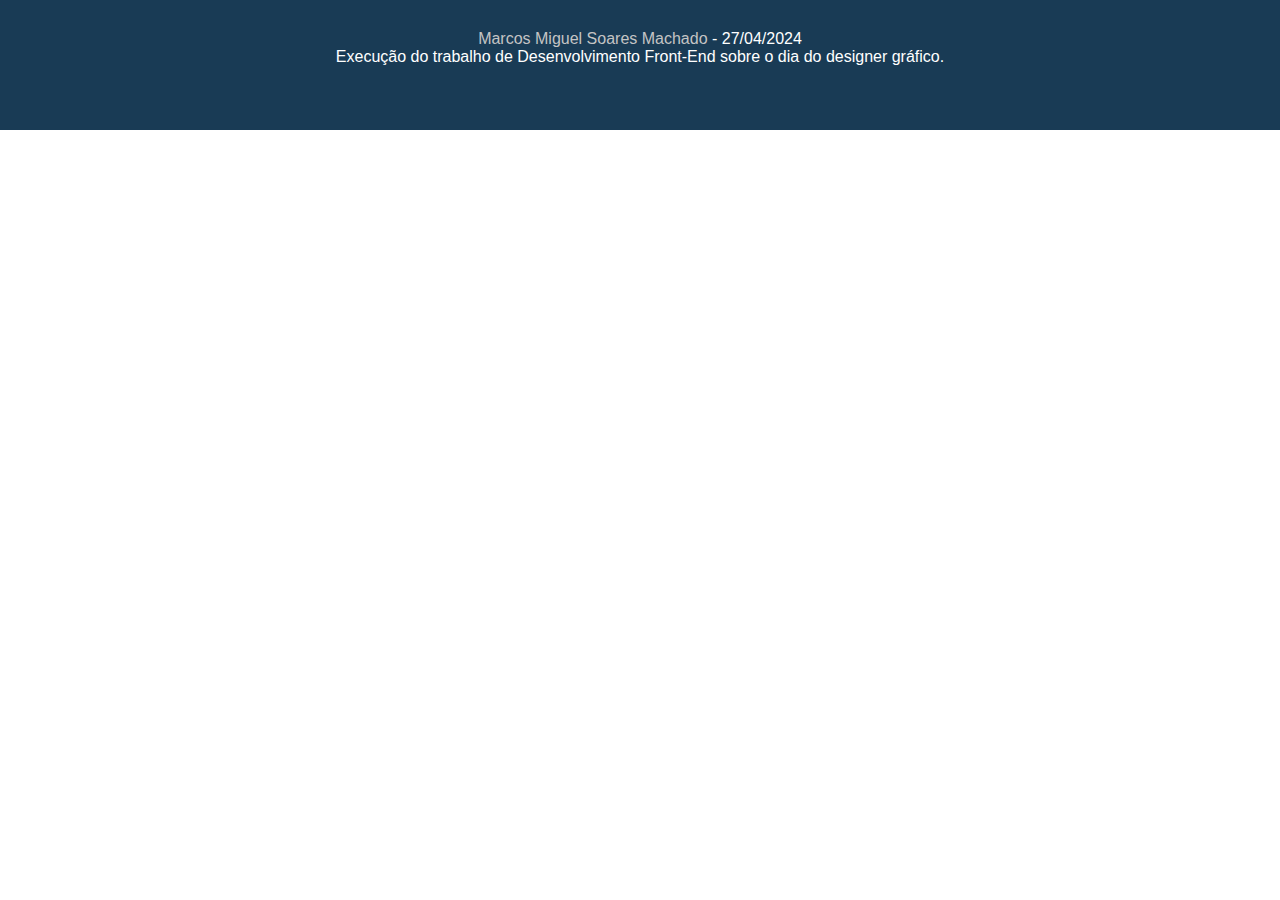
<file: Projeto5-DiaDoDesign/footer.html>
<!DOCTYPE html>
<html lang="pt-br">
<head>
    <meta charset="UTF-8">
    <meta name="viewport" content="width=device-width, initial-scale=1.0">
    <title>header</title>
    <link rel="stylesheet" href="mainstyle.css">
    <link rel="stylesheet" href="footerstyle.css">
</head>

<body>
    <footer>
        <p><abbr title="Pontas" style="text-decoration: none; color: rgb(196, 196, 196);">Marcos Miguel Soares Machado</abbr> - 27/04/2024</p>
        <p>Execução do trabalho de  Desenvolvimento Front-End sobre o dia do designer gráfico.</p>
    </footer>    
</body>
</html>
</file>
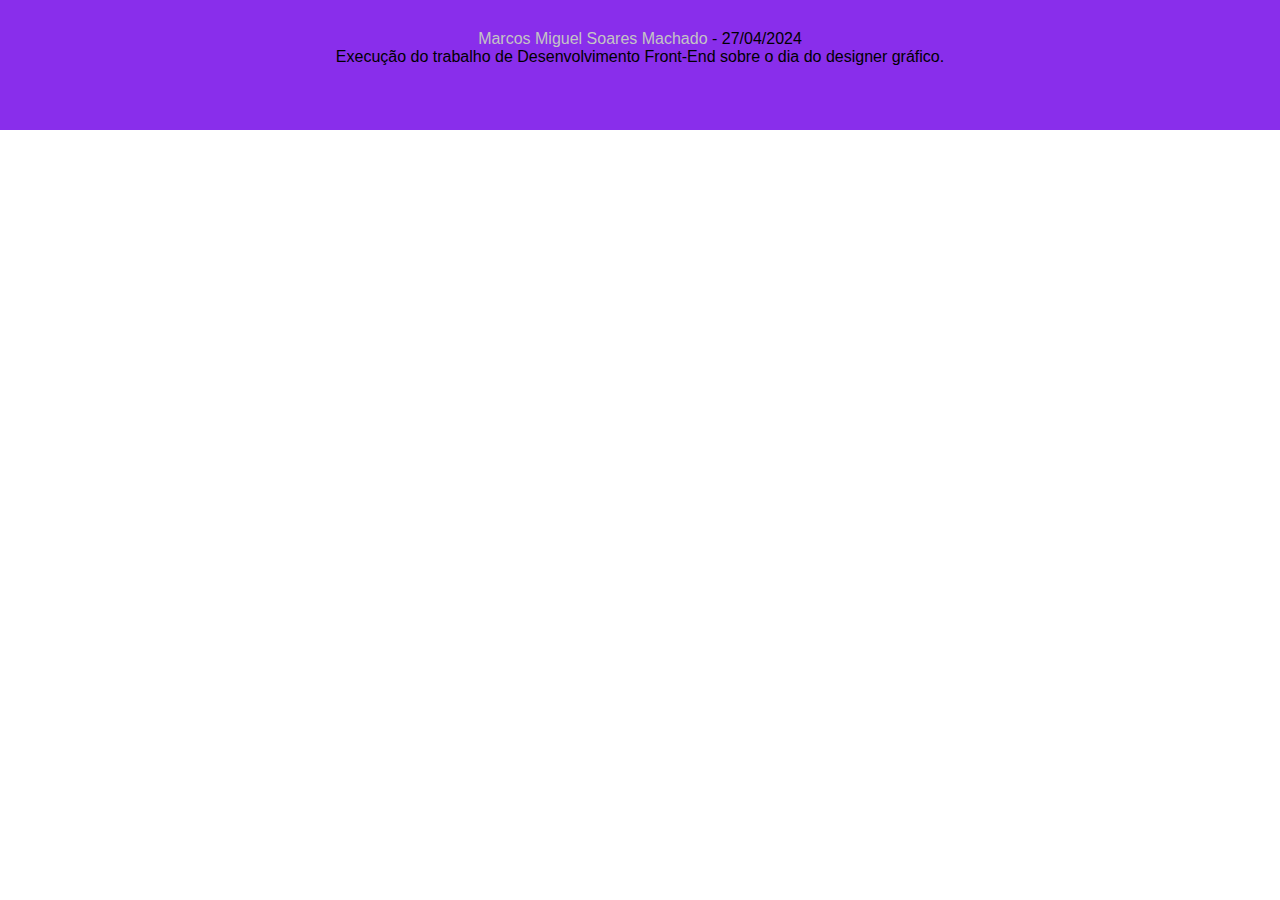
<file: Ubeck/footer.html>
<!DOCTYPE html>
<html lang="pt-br">
<head>
    <meta charset="UTF-8">
    <meta name="viewport" content="width=device-width, initial-scale=1.0">
    <title>header</title>
    <link rel="stylesheet" href="Styles/mainstyle.css">
    <link rel="stylesheet" href="Styles/footerstyle.css">
</head>

<body>
    <footer>
        <p><abbr title="Pontas" style="text-decoration: none; color: rgb(196, 196, 196);">Marcos Miguel Soares Machado</abbr> - 27/04/2024</p>
        <p>Execução do trabalho de  Desenvolvimento Front-End sobre o dia do designer gráfico.</p>
    </footer>    
</body>
</html>
</file>
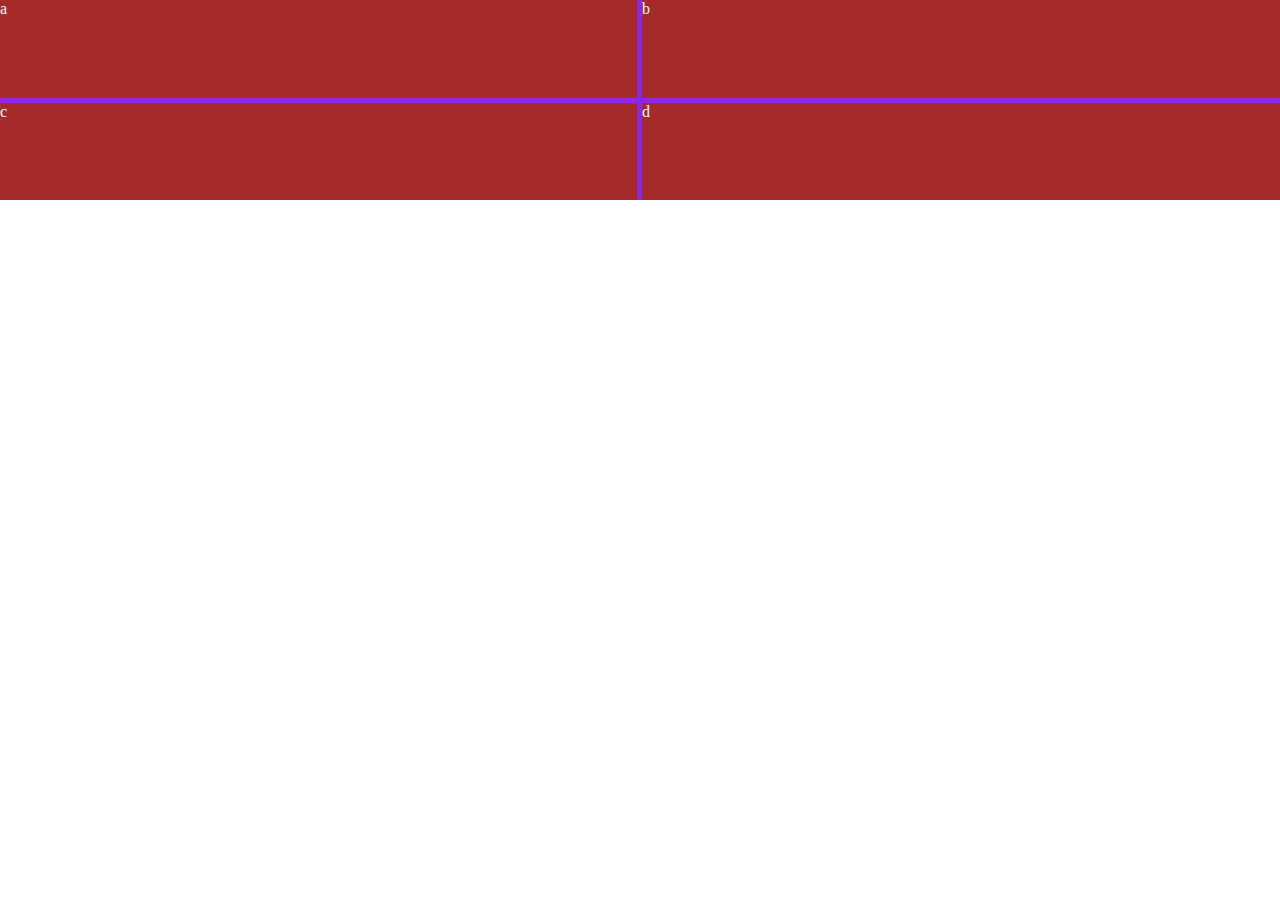
<file: Ubeck/text-grid.html>
<!DOCTYPE html>
<html lang="en">
<head>
    <meta charset="UTF-8">
    <meta name="viewport" content="width=device-width, initial-scale=1.0">
    <title>Document</title>
    <link rel="stylesheet" href="style.css">
</head>
<body>
    <div id="catNav">
        <div class="divsa" id="a">a</div>
        <div class="divsa" id="b">b</div>
        <div class="categorias" id="c">c</div>
        <div class="categorias" id="d">d</div>
    </div>
</body>
</html>
</file>
<file: Projeto2/style.css>
@charset "UTF-8";

body{
    background-color: #ffffff;
    font-family: Arial, Helvetica, sans-serif;
    font-size: 17px;
}

hr{
    border-top: 2px dashed #916B63;
}

h1{
    font-size: 50px;
    color: #507BE6;
    }

h2{
    background-image:linear-gradient(to right, #606657, #6066573b);
    font-size: 35px;
    color: #ABE650;
    padding: 5px 10px;
}

p{
    color: #575B66;
    text-align: justify;
}

a:link, a:visited{
    background-color:#ABE650;
    color:white;
    padding: 10px 15px;
    text-decoration: none;
}

a:hover{
    font-size: 115%;
    text-decoration: underline;
}

.titulo{
    text-align: center;
}
</file>
<file: Projeto3/style.css>
@charset "UTF-8";
html, body{
    margin: 0;
}
h1{
    margin: 0;
}

header{
    width: 100vw;
    height:fit-content;
    background-image:linear-gradient(#6e008d, #31003f) ;
    color: white;
    padding: 0;
    margin: 0;
    text-align: center;
}
header > h1{
    padding-top: 8vh;
    font-size: 4em;
    font-family:'Gill Sans', 'Gill Sans MT', Calibri, 'Trebuchet MS', sans-serif;
}
header > p{
    margin-top: 1vh;
    margin-bottom: 6vh;
}

#navegador{
    padding:0.7em 0;
    background-color: rgba(0, 0, 0, 0.432);
}
#navegador > a:link, #navegador > a:visited{
    color: white;
    text-decoration: none;
    padding: 0.7em 3vw;
}
#navegador > a:hover{
    background-color: #02FF63;
    color: #31003f;
}

main{
    padding-top: 2vh;
    margin: 0 12vw;
    text-align: justify;
}
main > h1{
    font-size: 3em;
    padding: 0%;
    color:#31003f;
}
main > h2{
    background-color:#02FF63;
    color:#31003f;
    margin: 0;
    padding: 0.3em;
}

footer{
    background-color: #31003f;
    color: white;
    text-align: center;
    padding: 1.5em;
}
</file>
<file: Projeto5-DiaDoDesign/mainstyle.css>
@charset "UTF-8";

@import url('https://fonts.googleapis.com/css2?family=Bebas+Neue&display=swap');

/* GERAL ---------------------------------------------*/
:root{
    --azul: #193B55;
    --rosa: #E50058;
    --laranja: #FF740F;
    --amarelo: #FFBE36;

    --f-padrao: Arial, Verdana, Helvetica, sans-serif;
    --f-destaque: "Bebas Neue", sans-serif;
}

*{
    margin: 0px;
    border: 0px; 
    z-index: 0;
    font-family: var(--f-padrao);
    color: white; 
}

h1, h2, h3, h4{
    font-family: var(--f-destaque);
}

/* CABEÇALHO --------------------------------------------- */
#cabecalho{
    position: fixed;
    transition: 0.5s ease-in-out;
    z-index: 1;
}

#rodape{
    position: relative;
}
</file>
<file: Projeto5-DiaDoDesign/indexstyle.css>
/* BANER --------------------------------------------- */
:root{
    --azul: #193B55;
    --rosa: #E50058;
    --laranja: #FF740F;
    --amarelo: #FFBE36;

    --f-padrao: Arial, Verdana, Helvetica, sans-serif;
    --f-destaque: "Bebas Neue", sans-serif;
}

#baner{
    background-image:url(IMG/img-banner.jpg);
    background-position: center center;
    background-size: cover;
    width: 100%;
    height: 120vh;
    font-size: 1.5em;
    }
#baner .banner-shadow{
    background-color: #193b5525;
    width: 100%;
    height: 100%; 
    transition: 0.5s ease-in-out;  
    text-align: center;   
}
#baner .banner-shadow:hover{
    background-color: #193b55a2;
}
#baner h1{    
    padding-top: 20vw;
    font-size: 7em;
}

/* SEÇÕES --------------------------------------------- */
.secoes{
    display: flex;
    flex-wrap: wrap;
    justify-content: space-around;
    padding: 20vh 0px;

    font-weight: bold;
    font-size: 1.2em;
}

.texto p{
    text-indent: 1em;
    color: var(--laranja);
}
.texto h1{
    font-size: 2em;
    color: var(--azul);
    position: relative;
}
.texto h1::after{
    position: absolute;
    content: " ";
    width: 100%;
    height: 4px;
    background-color: #FF740F;
    bottom: -2px;
    left: 0px;
}
.imagens{
    overflow: hidden;
}


#sec1{
    background-color: #EDE0DA;
    text-shadow: 2px 1px 1px rgba(0, 0, 0, 0.137);
}

#sec1 p{
    margin-top: 1em;
}

#imgsec1{
    margin-top: 1.5em;
}
#imgsec1 div{
    margin:20px 0px;
    width: 35vw;
    min-width: 500px;
    height: 8vw;
    min-height: 114px;
    background-size: 100%;
    background-position: center center;
    transition: 0.5s ease-in-out;
    border: 2px solid var(--azul);
    
}
#imgsec1 div:hover{
    background-size: 120%;
    transition: 1.5s ease-in-out;
} 

#txtsec1{
    padding: 10px 0px;
    width: 30%;
    min-width: 300px;
}


#sec2{
    background-color: #ffffff;
    text-shadow: 2px 1px 1px rgba(0, 0, 0, 0.137);
}

#sec2 p{
    margin-top: 1em;
}

#imgsec2{
    margin-top: 1.5em;
}
#imgsec2 div{
    margin:20px 0px;
    background-size: 100%;
    background-position: center center;
    transition: 0.5s ease-in-out;
    border: 2px solid var(--azul);
    
}
#imgsec2 div:hover{
    background-size: 120%;
    transition: 1.5s ease-in-out;
} 

#txtsec2{
    padding: 10px 0px;
    width: 30%;
    min-width: 300px;
}


#seccaixas{
    background-color: #EDE0DA;
}
.caixas{
    padding: 10vw 0px;
    background-color: var(--laranja);
    width: 25vw;
    max-width: 450px;
    min-width: 300px;
    box-shadow: 2px 2px 2px rgba(0, 0, 0, 0.205) ;
}
.caixas h2{
    font-family: var(--f-destaque);
    font-size: 2.5em;
    text-align: right;
    padding: 10px;
}
.caixas p{
    margin: 1em;
    text-indent: 1em;
    text-align: justify;
}
</file>
<file: Projeto4-Oldiscool/style.css>
@charset "UTF-8";

@import url('https://fonts.googleapis.com/css2?family=Bebas+Neue&display=swap');

:root{
    --branco: #E6EFE8;
    --cinza: #4B4B4F;
    --marrom: #593F32;
    --vermelho: #943831;
    --verde: #497C82;

    --f-padrao: Arial, Verdana, Helvetica, sans-serif;
    --f-destaque: "Bebas Neue", sans-serif;
}

*{
    margin: 0px;
    padding: 0px;
}

body{
    background-color: var(--cinza)
}

/* CABEÇALHO */
header{
    background-image:linear-gradient(#3a2920, var(--marrom));
    height: fit-content;
    font-family: var(--f-padrao);
    font-size: 1.2em;
    text-align: center;
    color: var(--branco);
}
header > p{
    margin-top: 0.2em;
    padding-bottom: 0.5em;
}

#navegador{
    background-color: var(--vermelho);
    text-align: center;

}
#navegador > a{
    display: inline-block;
    color: var(--branco);
    background-color: rgba(0, 0, 0, 0.247);
    font-family: var(--f-destaque);
    font-size: 1.2em;
    text-decoration: none;
    width: 5em;
    padding: 0.5em 2em;
}
#navegador > a:hover{
    background-color: rgba(0, 0, 0, 0.61);
}

/* PRINCIPAL */
main{
    min-width: 400px;
    max-width: 1000px;
    margin: auto;
    padding:0% 1em;
    background-color: white;
    font-family: var(--f-padrao);
}
main > section > h1, h2, h3{
    font-family: var(--f-destaque);
    color: var(--marrom);
    padding:0.5em 0em;
}
main > section > h1{
    font-size: 2em;
}
main > h1{
    font-family: var(--f-destaque);
    color: var(--marrom);
    padding:0.5em 0em;
    font-size: 2em;
}
main > h2{
    text-decoration: underline;
}
main > p{
    text-align: justify;
    text-indent: 1em;
}

/* NOTÍCIAS */
.news-block{
    margin-bottom: 2.5vh;
    background-color: var(--branco);
}
.titulo-news{
    font-family: var(--f-destaque);
    font-size: 1.6em;
    padding: 0.5em;
    background-color: var(--cinza);
    color: white;
}
.fonte{
    font-family: var(--f-padrao);
    font-size: 0.7em;
    color: var(--cinza);
    text-align: right;
}
.fonte > a:link , a:visited{
    color: var(--cinza);
}
.txt-news{
    padding: 0em 1em;
    text-align: justify;
    text-indent: 1EM;
}

/* LANÇAMENTOS */
.release-block{
    margin-bottom: 2.5vh;
    background-color: var(--cinza);
}
.titulo-release{
    font-family: var(--f-destaque);
    font-size: 1.6em;
    padding: 0.5em;
    background-color: var(--vermelho);
    color: white;
}
.txt-release{
    padding: 0em 1em;
    text-align: justify;
    color: var(--branco);
}

/* RODAPÉ */
footer{
    background-color: var(--marrom);
}
footer > p{
    width: 70vw;
    font-family: var(--f-padrao);
    color: var(--branco);
    padding: 0em 1em;
}
#rodape1{
    padding-top: 3em;
    text-align: left;
}
#rodape2{
    text-align: justify;
    font-size: 0.8em;
    text-indent: 1em;

}
#rodape3{
    text-align: right;
    width: 90vw;
    padding-bottom: 1em;
}
</file>
<file: Projeto5-DiaDoDesign/footerstyle.css>
:root{
    --azul: #193B55;
    --rosa: #E50058;
    --laranja: #FF740F;
    --amarelo: #FFBE36;

    --f-padrao: Arial, Verdana, Helvetica, sans-serif;
    --f-destaque: "Bebas Neue", sans-serif;
}
*{
    margin: 0px;
}
footer{
    text-align: center;
    background-color: #193b55;            
    width: 100%;
    height: 100px;
    padding-top: 30px;
}
</file>
<file: Ubeck/Styles/mainstyle.css>
@charset "UTF-8";

@import url('https://fonts.googleapis.com/css2?family=Bebas+Neue&display=swap');

/* GERAL ---------------------------------------------*/
:root{
    --azul: #193B55;
    --rosa: #E50058;
    --laranja: #FF740F;
    --amarelo: #FFBE36;

    --f-padrao: Arial, Verdana, Helvetica, sans-serif;
    --f-destaque: "Bebas Neue", sans-serif;
}

*{
    margin: 0px;
    border: 0px; 
    z-index: 0;
    font-family: var(--f-padrao);
}

h1, h2, h3, h4{
    font-family: var(--f-destaque);
}

/* CABEÇALHO --------------------------------------------- */
#cabecalho{
    position: fixed;
    transition: 0.5s ease-in-out;
    z-index: 1;
}

#rodape{
    position: relative;
}
</file>
<file: Ubeck/Styles/footerstyle.css>
:root{
    --azul: #193B55;
    --rosa: #E50058;
    --laranja: #FF740F;
    --amarelo: #FFBE36;

    --f-padrao: Arial, Verdana, Helvetica, sans-serif;
    --f-destaque: "Bebas Neue", sans-serif;
}
*{
    margin: 0px;
}
footer{
    text-align: center;
    background-color: #892EEB;            
    width: 100%;
    height: 100px;
    padding-top: 30px;
}
</file>
<file: Ubeck/style.css>
*{
    margin: 0;
    padding: 0;
    color: white;
}

#catNav{
    width: 100%;
    height: 200px;
    background-color: blueviolet;
    display: grid;
    grid-template-columns: 1f 1fr 1fr 1fr;
    grid-template-rows: 1fr 1fr;
    gap: 5px;
}
#a{
    grid-column: 1/3;
    grid-row: 1/2;
    background-color: brown;
}
#b{
    grid-column: 3/5;
    grid-row: 1/2;
    background-color: brown;
}
#c{
    grid-column: 1/3;
    grid-row: 2/3;
    background-color: brown;
}
#d{
    grid-column: 3/5;
    grid-row: 2/3;
    background-color: brown;
}
</file>
